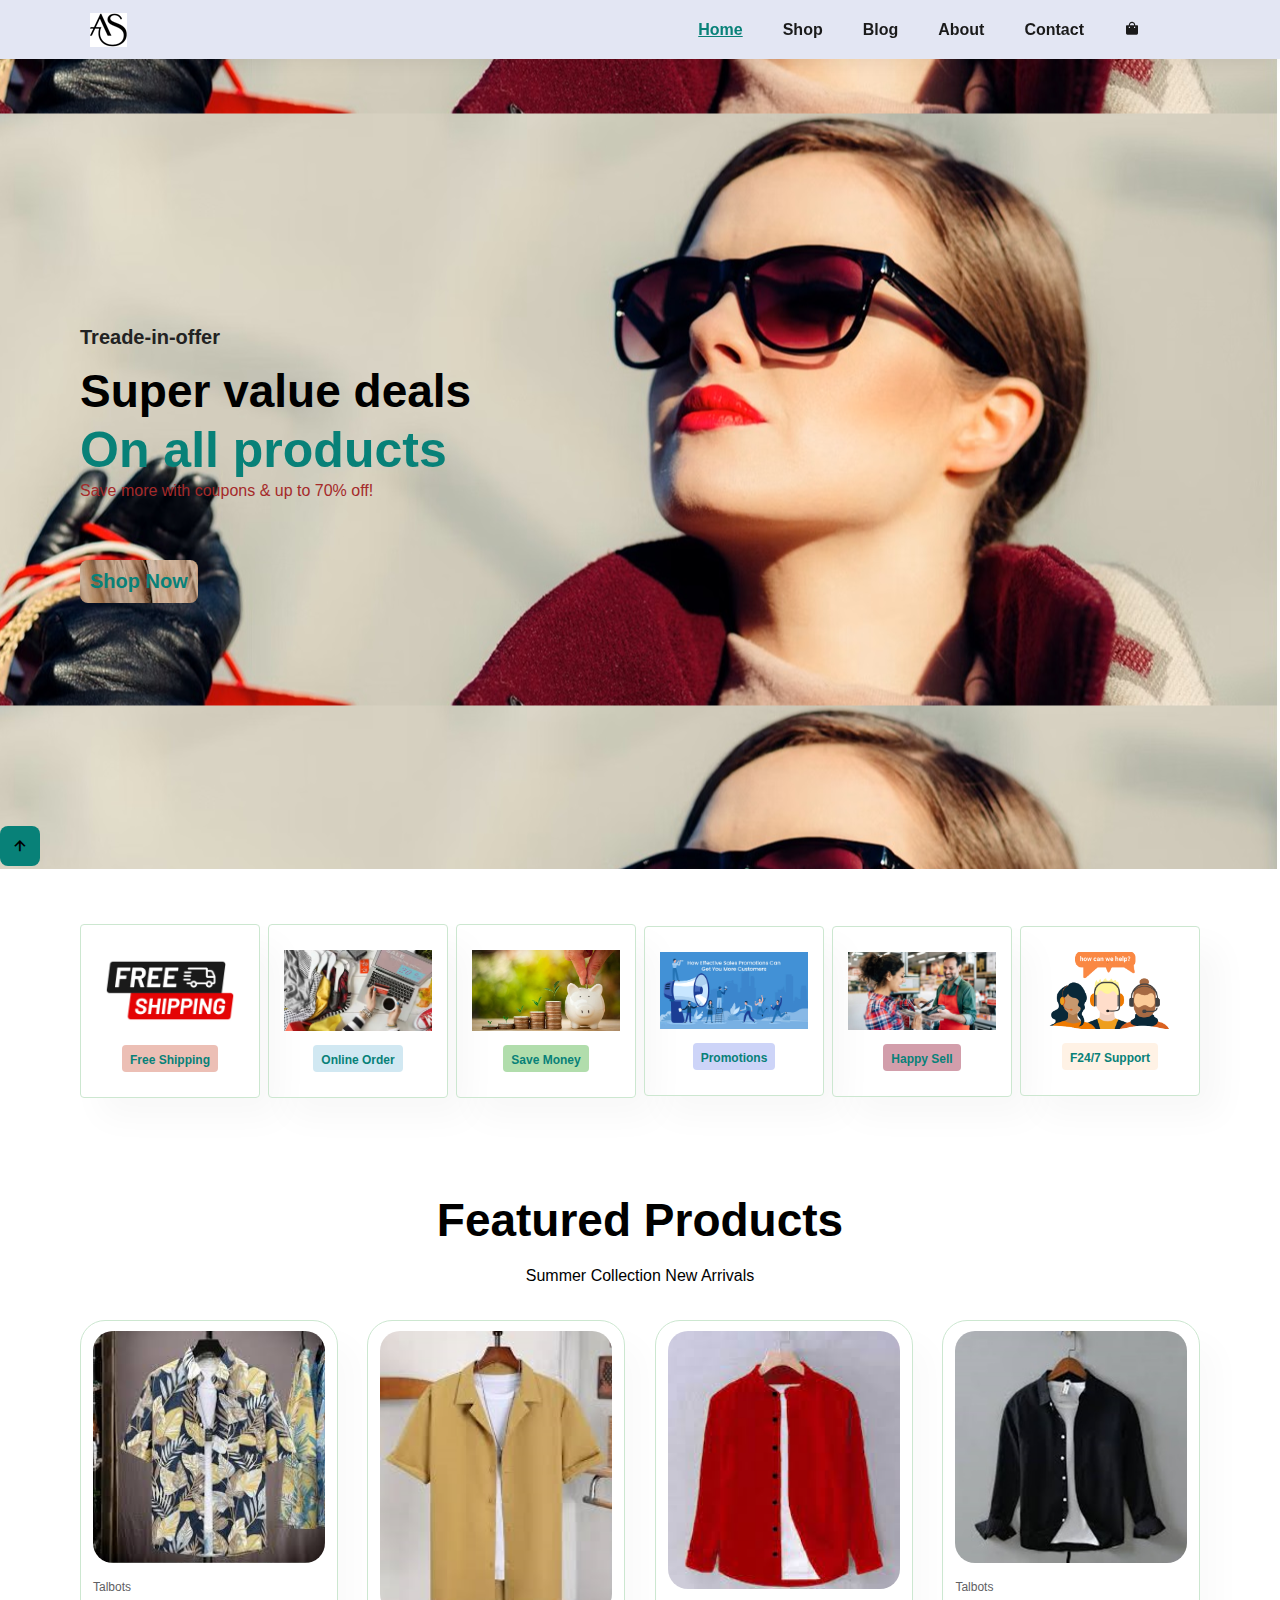
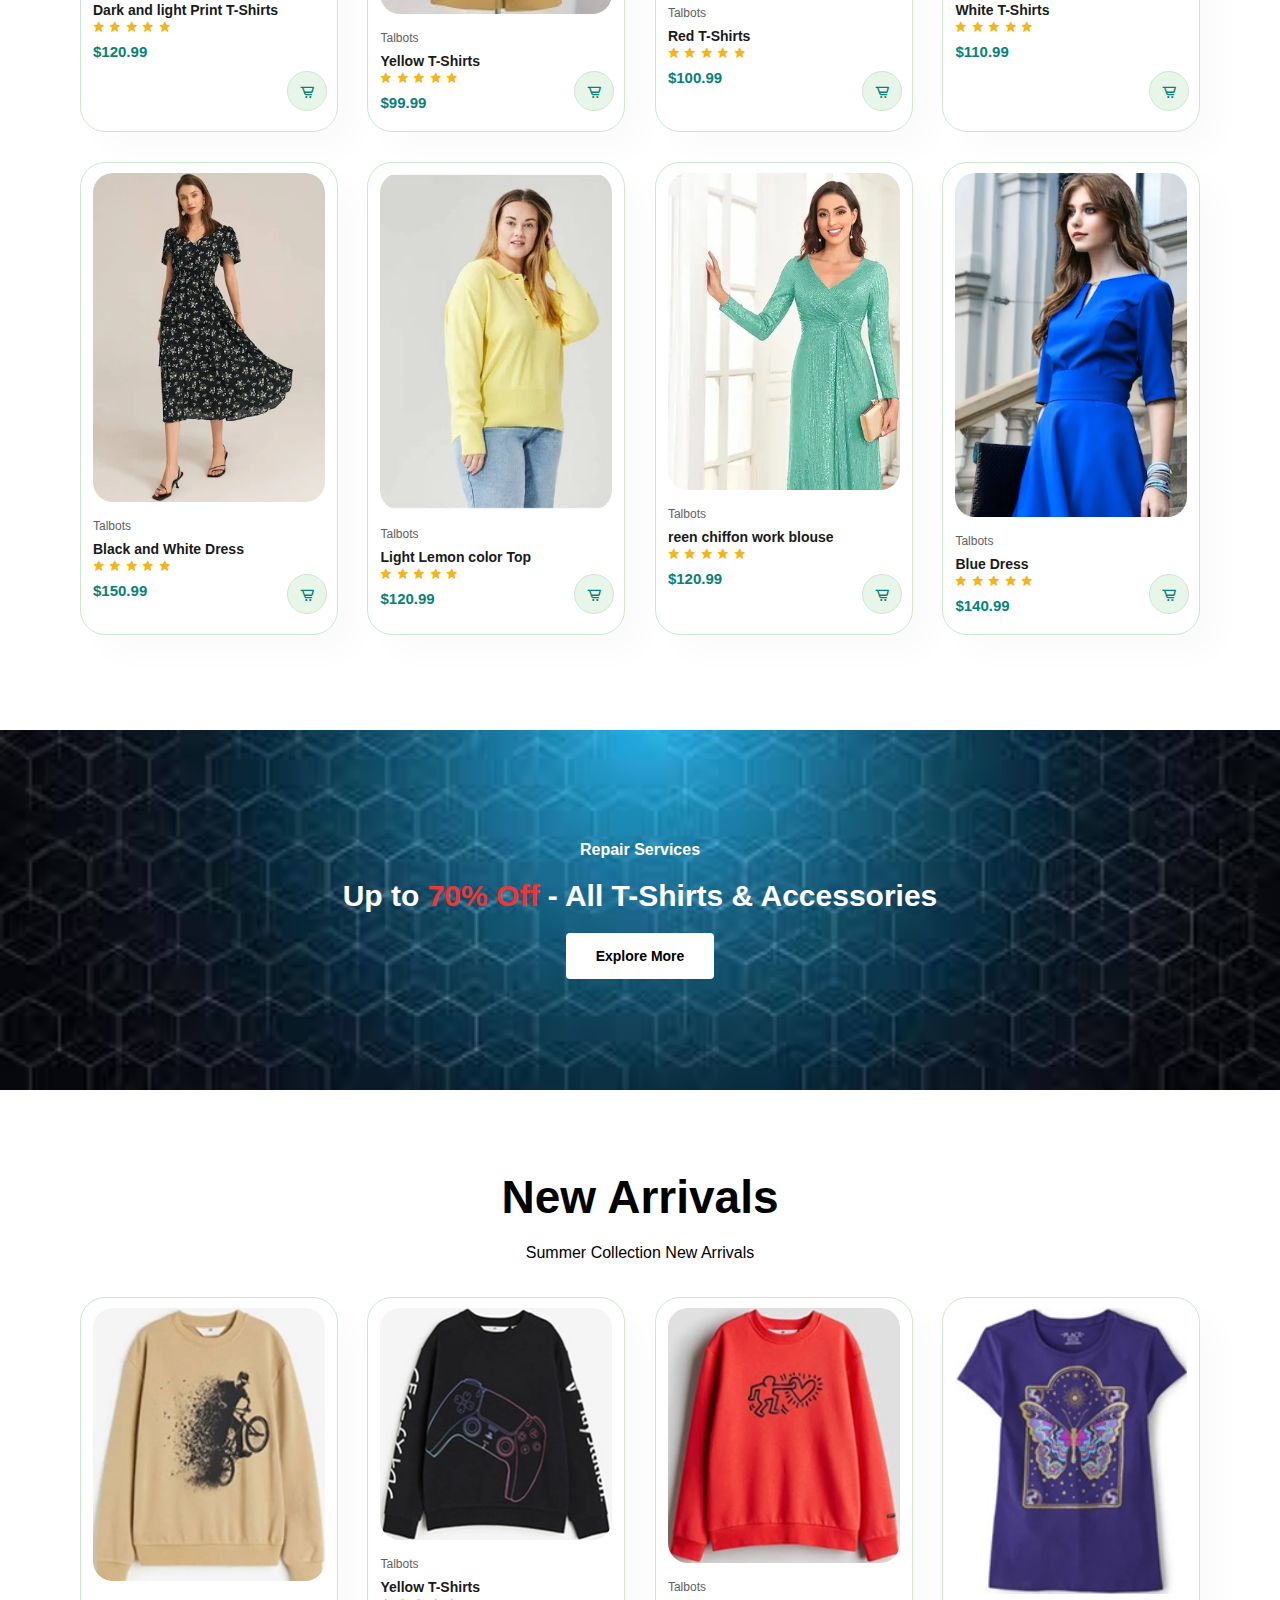
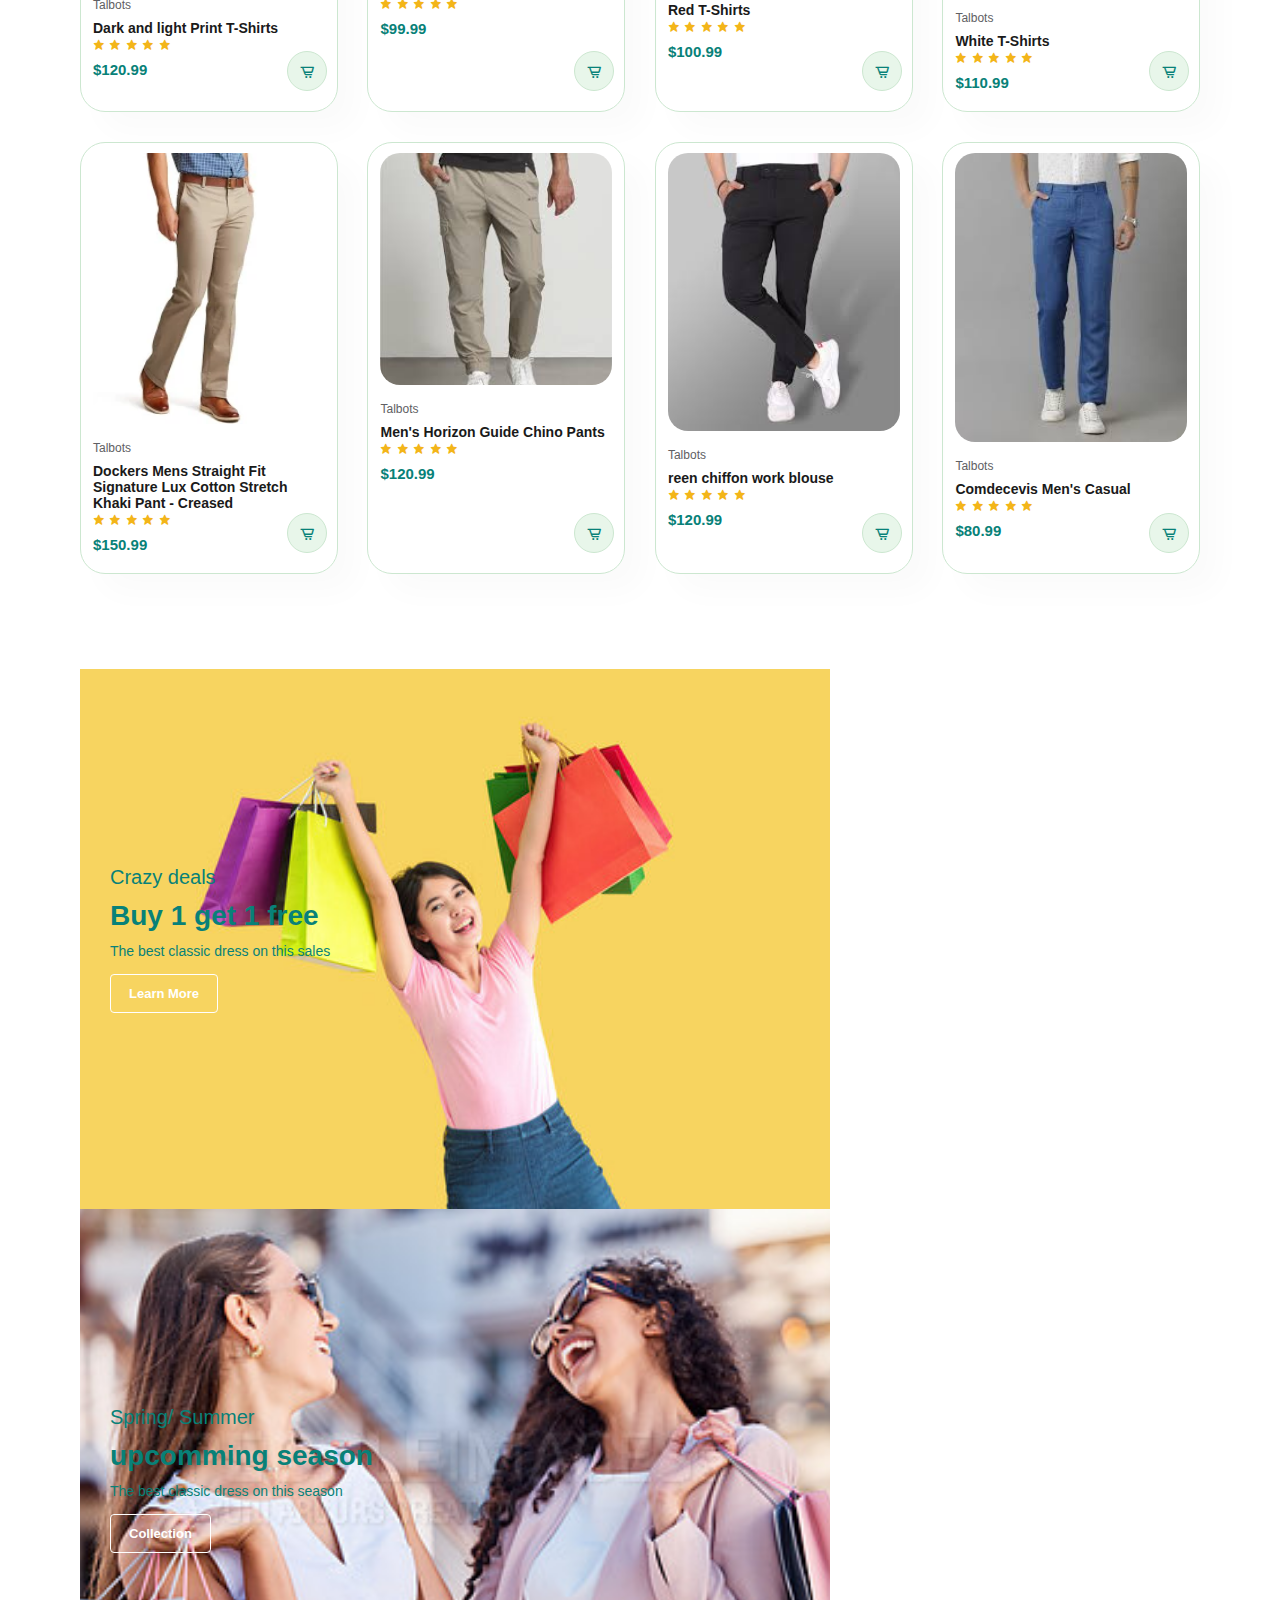
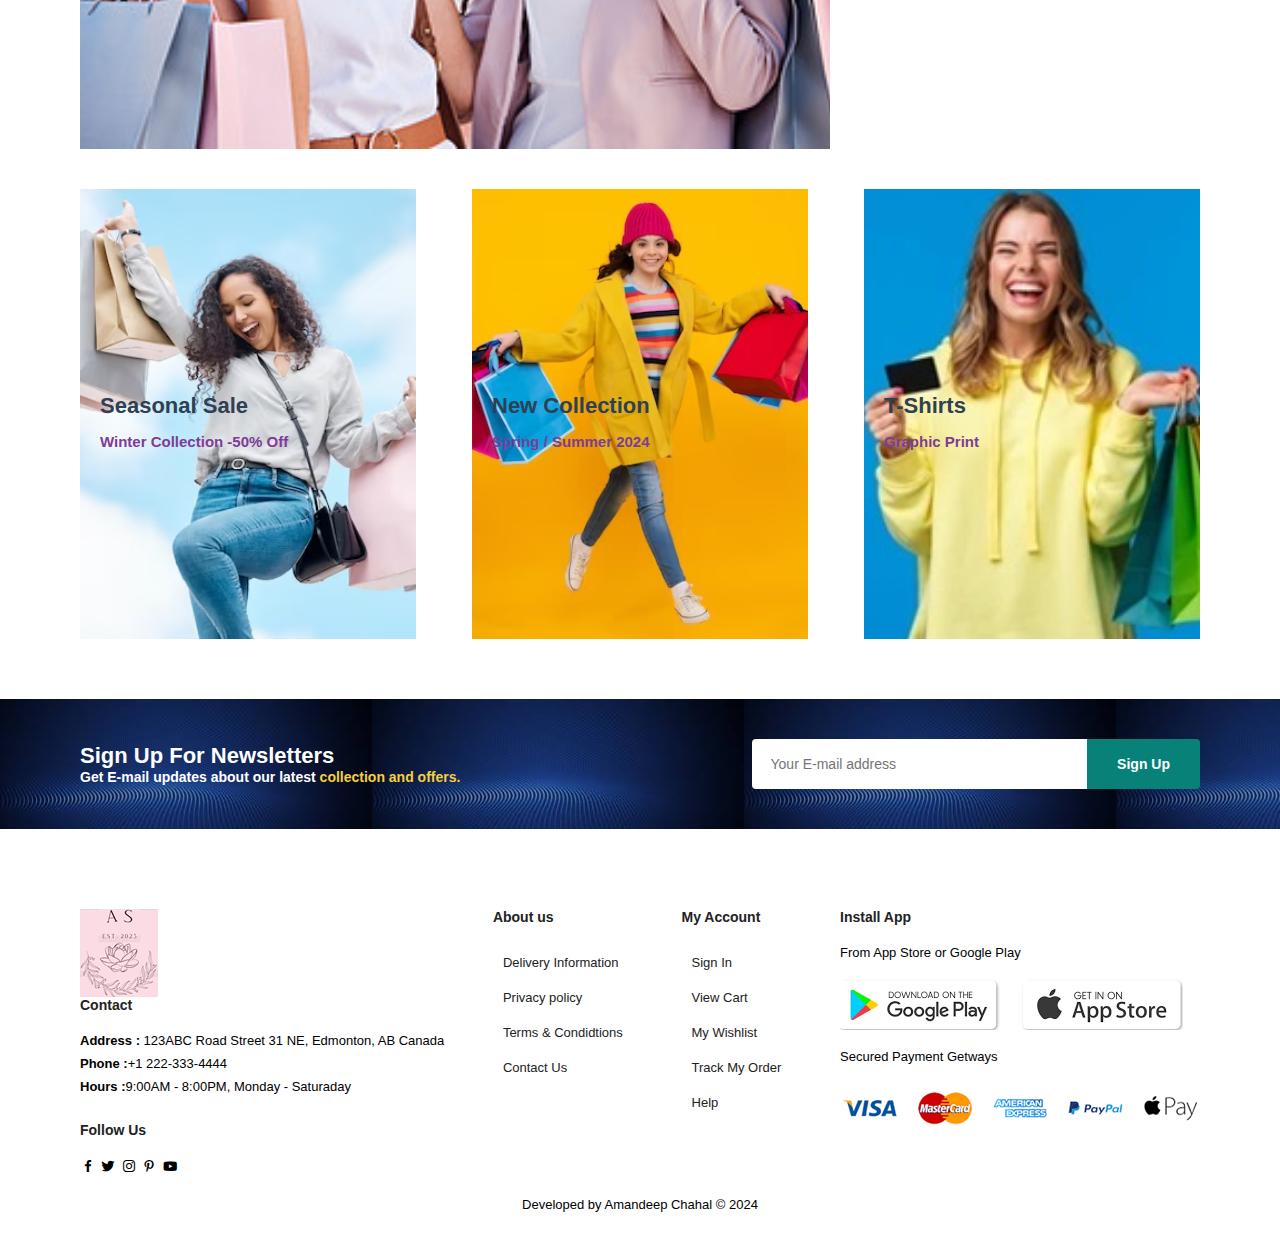
<file: index.html>
<!DOCTYPE html>
<html lang="en">
    <head>
        <meta charset="utf-8" />
        <meta http-equiv="X-UA-Compatible" content="IE-edge" />
        <meta name="viewport" content="width=device-width, initial-scale=1" />
        <title>Ecommerce</title>
        <link rel="stylesheet" href="stylesheet.css" />
        <link href="https://unpkg.com/boxicons@2.1.4/css/boxicons.min.css" rel="stylesheet" />
    </head>
    <body>
        <section id="header">
             <a href="#" <img src="C:\Users\chaha\OneDrive\Documents\Ecommerce\image\logo.png" class="logo" alt=""></a> 
            <img  src="as.png" alt=""class="logo1" />
            <div>
                <ul id="navbar">
                    <li><a class="active" href="index.html">Home</a></li>
                    <li><a href="shop.html">Shop</a></li>
                    <li><a href="blog.html">Blog</a></li>
                    <li><a href="about.html">About</a></li>
                    <li><a href="contact.html">Contact</a></li>
                    <li id="lg-bag">
                        <a href="cart.html"><i class="bx bxs-shopping-bag"></i></a>
                    </li>
                    <li>
                        <a href="#" id="close"> <i class="bx bx-x" id="close-icon"></i></a>
                    </li>
                </ul>
            </div>
            <div id="mobile">
                <a href="cart.html"><i class="bx bxs-shopping-bag"></i></a>
                <i id="bar" class="bx bx-menu"></i>
            </div>
        </section>

        <section class="about" id="hero">
            <div class="row">
                <div class="right">
                    <div class="content1">
                        <h4>Treade-in-offer</h4>
                        <h2>Super value deals</h2>
                        <h1>On all products</h1>
                        <p>Save more with coupons & up to 70% off!</p>
                    </div>
                </div>
            </div>

            <button>Shop Now</button>
        </section>

        <section id="feature" class="section-p1">
            <div class="fe-box">
                <img src="freeShipping.jpg" alt="" />
                <h6>Free Shipping</h6>
            </div>
            <div class="fe-box">
                <img src="onlineOrder.jpg" alt="" />
                <h6>Online Order</h6>
            </div>
            <div class="fe-box">
                <img src="saveMoney.jpg" alt="" />
                <h6>Save Money</h6>
            </div>
            <div class="fe-box">
                <img src="promotions.jpg" alt="" />
                <h6>Promotions</h6>
            </div>
            <div class="fe-box">
                <img src="happySel.jpg" alt="" />
                <h6>Happy Sell</h6>
            </div>
            <div class="fe-box">
                <img src="support.jpg" alt="" />
                <h6>F24/7 Support</h6>
            </div>
        </section>

        <section id="product1" class="section-p1">
            <h2>Featured Products</h2>
            <p>Summer Collection New Arrivals</p>
            <div class="pro-container">
                <div class="pro">
                    <img src="printShirt.jpg" alt="" />
                    <div class="des">
                        <span>Talbots</span>
                        <h5>Dark and light Print T-Shirts</h5>
                        <div class="star">
                            <i class="bx bxs-star"></i>
                            <i class="bx bxs-star"></i>
                            <i class="bx bxs-star"></i>
                            <i class="bx bxs-star"></i>
                            <i class="bx bxs-star"></i>
                        </div>
                        <h4>$120.99</h4>
                    </div>
                    <a href="#"><i class="bx bx-cart-alt cart"></i></a>
                </div>

                <div class="pro">
                    <img src="yellowShirt.jpg" alt="" />
                    <div class="des">
                        <span>Talbots</span>
                        <h5>Yellow T-Shirts</h5>
                        <div class="star">
                            <i class="bx bxs-star"></i>
                            <i class="bx bxs-star"></i>
                            <i class="bx bxs-star"></i>
                            <i class="bx bxs-star"></i>
                            <i class="bx bxs-star"></i>
                        </div>
                        <h4>$99.99</h4>
                    </div>
                    <a href="#"><i class="bx bx-cart-alt cart"></i></a>
                </div>
                <div class="pro">
                    <img src="RedShirt.jpg" alt="" />
                    <div class="des">
                        <span>Talbots</span>
                        <h5>Red T-Shirts</h5>
                        <div class="star">
                            <i class="bx bxs-star"></i>
                            <i class="bx bxs-star"></i>
                            <i class="bx bxs-star"></i>
                            <i class="bx bxs-star"></i>
                            <i class="bx bxs-star"></i>
                        </div>
                        <h4>$100.99</h4>
                    </div>
                    <a href="#"><i class="bx bx-cart-alt cart"></i></a>
                </div>
                <div class="pro">
                    <img src="blackAndWhiteShirt.jpg" alt="" />
                    <div class="des">
                        <span>Talbots</span>
                        <h5>White T-Shirts</h5>
                        <div class="star">
                            <i class="bx bxs-star"></i>
                            <i class="bx bxs-star"></i>
                            <i class="bx bxs-star"></i>
                            <i class="bx bxs-star"></i>
                            <i class="bx bxs-star"></i>
                        </div>
                        <h4>$110.99</h4>
                    </div>
                    <a href="#"><i class="bx bx-cart-alt cart"></i></a>
                </div>

                <div class="pro">
                    <img src="dressBlack.jpg" alt="" />
                    <div class="des">
                        <span>Talbots</span>
                        <h5>Black and White Dress</h5>
                        <div class="star">
                            <i class="bx bxs-star"></i>
                            <i class="bx bxs-star"></i>
                            <i class="bx bxs-star"></i>
                            <i class="bx bxs-star"></i>
                            <i class="bx bxs-star"></i>
                        </div>
                        <h4>$150.99</h4>
                    </div>
                    <a href="#"><i class="bx bx-cart-alt cart"></i></a>
                </div>
                <div class="pro">
                    <img src="light.jpg" alt="" />
                    <div class="des">
                        <span>Talbots</span>
                        <h5>Light Lemon color Top</h5>
                        <div class="star">
                            <i class="bx bxs-star"></i>
                            <i class="bx bxs-star"></i>
                            <i class="bx bxs-star"></i>
                            <i class="bx bxs-star"></i>
                            <i class="bx bxs-star"></i>
                        </div>
                        <h4>$120.99</h4>
                    </div>
                    <a href="#"><i class="bx bx-cart-alt cart"></i></a>
                </div>
                <div class="pro">
                    <img src="lines.jpg" alt="" />
                    <div class="des">
                        <span>Talbots</span>
                        <h5>reen chiffon work blouse</h5>
                        <div class="star">
                            <i class="bx bxs-star"></i>
                            <i class="bx bxs-star"></i>
                            <i class="bx bxs-star"></i>
                            <i class="bx bxs-star"></i>
                            <i class="bx bxs-star"></i>
                        </div>
                        <h4>$120.99</h4>
                    </div>
                    <a href="#"><i class="bx bx-cart-alt cart"></i></a>
                </div>
                <div class="pro">
                    <img src="blue.jpg" alt="" />
                    <div class="des">
                        <span>Talbots</span>
                        <h5>Blue Dress</h5>
                        <div class="star">
                            <i class="bx bxs-star"></i>
                            <i class="bx bxs-star"></i>
                            <i class="bx bxs-star"></i>
                            <i class="bx bxs-star"></i>
                            <i class="bx bxs-star"></i>
                        </div>
                        <h4>$140.99</h4>
                    </div>
                    <a href="#"><i class="bx bx-cart-alt cart"></i></a>
                </div>
            </div>
        </section>

        <section id="banner" class="section-m1">
            <h4>Repair Services</h4>

            <h2>Up to <span>70% Off </span> - All T-Shirts & Accessories</h2>
            <button class="normal">Explore More</button>
        </section>

        <section id="product1" class="section-p1">
            <h2>New Arrivals</h2>
            <p>Summer Collection New Arrivals</p>
            <div class="pro-container">
                <div class="pro">
                    <img src="cream.jpg" alt="" />
                    <div class="des">
                        <span>Talbots</span>
                        <h5>Dark and light Print T-Shirts</h5>
                        <div class="star">
                            <i class="bx bxs-star"></i>
                            <i class="bx bxs-star"></i>
                            <i class="bx bxs-star"></i>
                            <i class="bx bxs-star"></i>
                            <i class="bx bxs-star"></i>
                        </div>
                        <h4>$120.99</h4>
                    </div>
                    <a href="#"><i class="bx bx-cart-alt cart"></i></a>
                </div>

                <div class="pro">
                    <img src="blackForKids.jpg" alt="" />
                    <div class="des">
                        <span>Talbots</span>
                        <h5>Yellow T-Shirts</h5>
                        <div class="star">
                            <i class="bx bxs-star"></i>
                            <i class="bx bxs-star"></i>
                            <i class="bx bxs-star"></i>
                            <i class="bx bxs-star"></i>
                            <i class="bx bxs-star"></i>
                        </div>
                        <h4>$99.99</h4>
                    </div>
                    <a href="#"><i class="bx bx-cart-alt cart"></i></a>
                </div>
                <div class="pro">
                    <img src="redforkids.jpg" alt="" />
                    <div class="des">
                        <span>Talbots</span>
                        <h5>Red T-Shirts</h5>
                        <div class="star">
                            <i class="bx bxs-star"></i>
                            <i class="bx bxs-star"></i>
                            <i class="bx bxs-star"></i>
                            <i class="bx bxs-star"></i>
                            <i class="bx bxs-star"></i>
                        </div>
                        <h4>$100.99</h4>
                    </div>
                    <a href="#"><i class="bx bx-cart-alt cart"></i></a>
                </div>
                <div class="pro">
                    <img src="purpal.jpg" alt="" />
                    <div class="des">
                        <span>Talbots</span>
                        <h5>White T-Shirts</h5>
                        <div class="star">
                            <i class="bx bxs-star"></i>
                            <i class="bx bxs-star"></i>
                            <i class="bx bxs-star"></i>
                            <i class="bx bxs-star"></i>
                            <i class="bx bxs-star"></i>
                        </div>
                        <h4>$110.99</h4>
                    </div>
                    <a href="#"><i class="bx bx-cart-alt cart"></i></a>
                </div>

                <div class="pro">
                    <img src="shopping.webp" alt="" />
                    <div class="des">
                        <span>Talbots</span>
                        <h5>Dockers Mens Straight Fit Signature Lux Cotton Stretch Khaki Pant - Creased</h5>
                        <div class="star">
                            <i class="bx bxs-star"></i>
                            <i class="bx bxs-star"></i>
                            <i class="bx bxs-star"></i>
                            <i class="bx bxs-star"></i>
                            <i class="bx bxs-star"></i>
                        </div>
                        <h4>$150.99</h4>
                    </div>
                    <a href="#"><i class="bx bx-cart-alt cart"></i></a>
                </div>
                <div class="pro">
                    <img src="creamPant.jpg" alt="" />
                    <div class="des">
                        <span>Talbots</span>
                        <h5>Men's Horizon Guide Chino Pants</h5>
                        <div class="star">
                            <i class="bx bxs-star"></i>
                            <i class="bx bxs-star"></i>
                            <i class="bx bxs-star"></i>
                            <i class="bx bxs-star"></i>
                            <i class="bx bxs-star"></i>
                        </div>
                        <h4>$120.99</h4>
                    </div>
                    <a href="#"><i class="bx bx-cart-alt cart"></i></a>
                </div>
                <div class="pro">
                    <img src="blackpants.jpg" alt="" />
                    <div class="des">
                        <span>Talbots</span>
                        <h5>reen chiffon work blouse</h5>
                        <div class="star">
                            <i class="bx bxs-star"></i>
                            <i class="bx bxs-star"></i>
                            <i class="bx bxs-star"></i>
                            <i class="bx bxs-star"></i>
                            <i class="bx bxs-star"></i>
                        </div>
                        <h4>$120.99</h4>
                    </div>
                    <a href="#"><i class="bx bx-cart-alt cart"></i></a>
                </div>
                <div class="pro">
                    <img src="bluePants.jpg" alt="" />
                    <div class="des">
                        <span>Talbots</span>
                        <h5>Comdecevis Men's Casual</h5>
                        <div class="star">
                            <i class="bx bxs-star"></i>
                            <i class="bx bxs-star"></i>
                            <i class="bx bxs-star"></i>
                            <i class="bx bxs-star"></i>
                            <i class="bx bxs-star"></i>
                        </div>
                        <h4>$80.99</h4>
                    </div>
                    <a href="#"><i class="bx bx-cart-alt cart"></i></a>
                </div>
            </div>
        </section>

        <section id="sm-banner" class="section-p1">
            <div class="banner-box">
                <h4>Crazy deals</h4>
                <h2>Buy 1 get 1 free</h2>
                <span>The best classic dress on this sales</span>
                <button class="white">Learn More</button>
            </div>

            <div class="banner-box banner-box2">
                <h4>Spring/ Summer</h4>
                <h2>upcomming season</h2>
                <span>The best classic dress on this season</span>
                <button class="white">Collection</button>
            </div>
        </section>

        <section id="banner3">
            <div class="banner-box">
                <h2>Seasonal Sale</h2>
                <h3>Winter Collection -50% Off</h3>
            </div>
            <div class="banner-box banner-box2">
                <h2>New Collection</h2>
                <h3>Spring / Summer 2024</h3>
            </div>
            <div class="banner-box banner-box3">
                <h2>T-Shirts</h2>
                <h3>Graphic Print</h3>
            </div>
        </section>

        <section id="newsletter" class="section-p1 section-m1">
            <div class="newstext">
                <h4>Sign Up For Newsletters</h4>
                <p>Get E-mail updates about our latest <span>collection and offers.</span></p>
            </div>
            <div class="form">
                <input type="text" placeholder="Your E-mail address" />
                <button class="normal">Sign Up</button>
            </div>
        </section>

        <footer class="section-p1">
            <div class="col">
                <img class="logo" src="logo.png" alt="" />
                <h4>Contact</h4>
                <p><strong>Address :</strong> 123ABC Road Street 31 NE, Edmonton, AB Canada</p>
                <p><strong>Phone :</strong>+1 222-333-4444</p>
                <p><strong>Hours :</strong>9:00AM - 8:00PM, Monday - Saturaday</p>

                <div class="follow"></div>
                <h4>Follow Us</h4>
                <div class="icon">
                    <i class="bx bxl-facebook"></i>
                    <i class="bx bxl-twitter"></i>
                    <i class="bx bxl-instagram"></i>
                    <i class="bx bxl-pinterest-alt"></i>
                    <i class="bx bxl-youtube"></i>
                </div>
            </div>
            <div class="col">
                <h4>About us</h4>
                <a href="#">Delivery Information</a>
                <a href="#">Privacy policy</a>
                <a href="#">Terms & Condidtions</a>
                <a href="#">Contact Us</a>
            </div>
            <div class="col">
                <h4>My Account</h4>
                <a href="#">Sign In</a>
                <a href="#">View Cart</a>
                <a href="#">My Wishlist</a>
                <a href="#">Track My Order</a>
                <a href="#">Help</a>
            </div>
            <div class="col install">
                <h4>Install App</h4>
                <p>From App Store or Google Play</p>
                <div class="row1">
                    <img src="play.png" alt="" />
                </div>
                <p>Secured Payment Getways</p>
                <img src="pay.png" alt="" />
            </div>
             <div class="copyright">
        <p>Developed by Amandeep Chahal &copy; 2024</p>
    </div>
        </footer>
 <a href="#" class="top"><i class='bx bx-up-arrow-alt'></i></a>
 <script src="script.js"></script>
     
 
    </body>
</html>
</file>
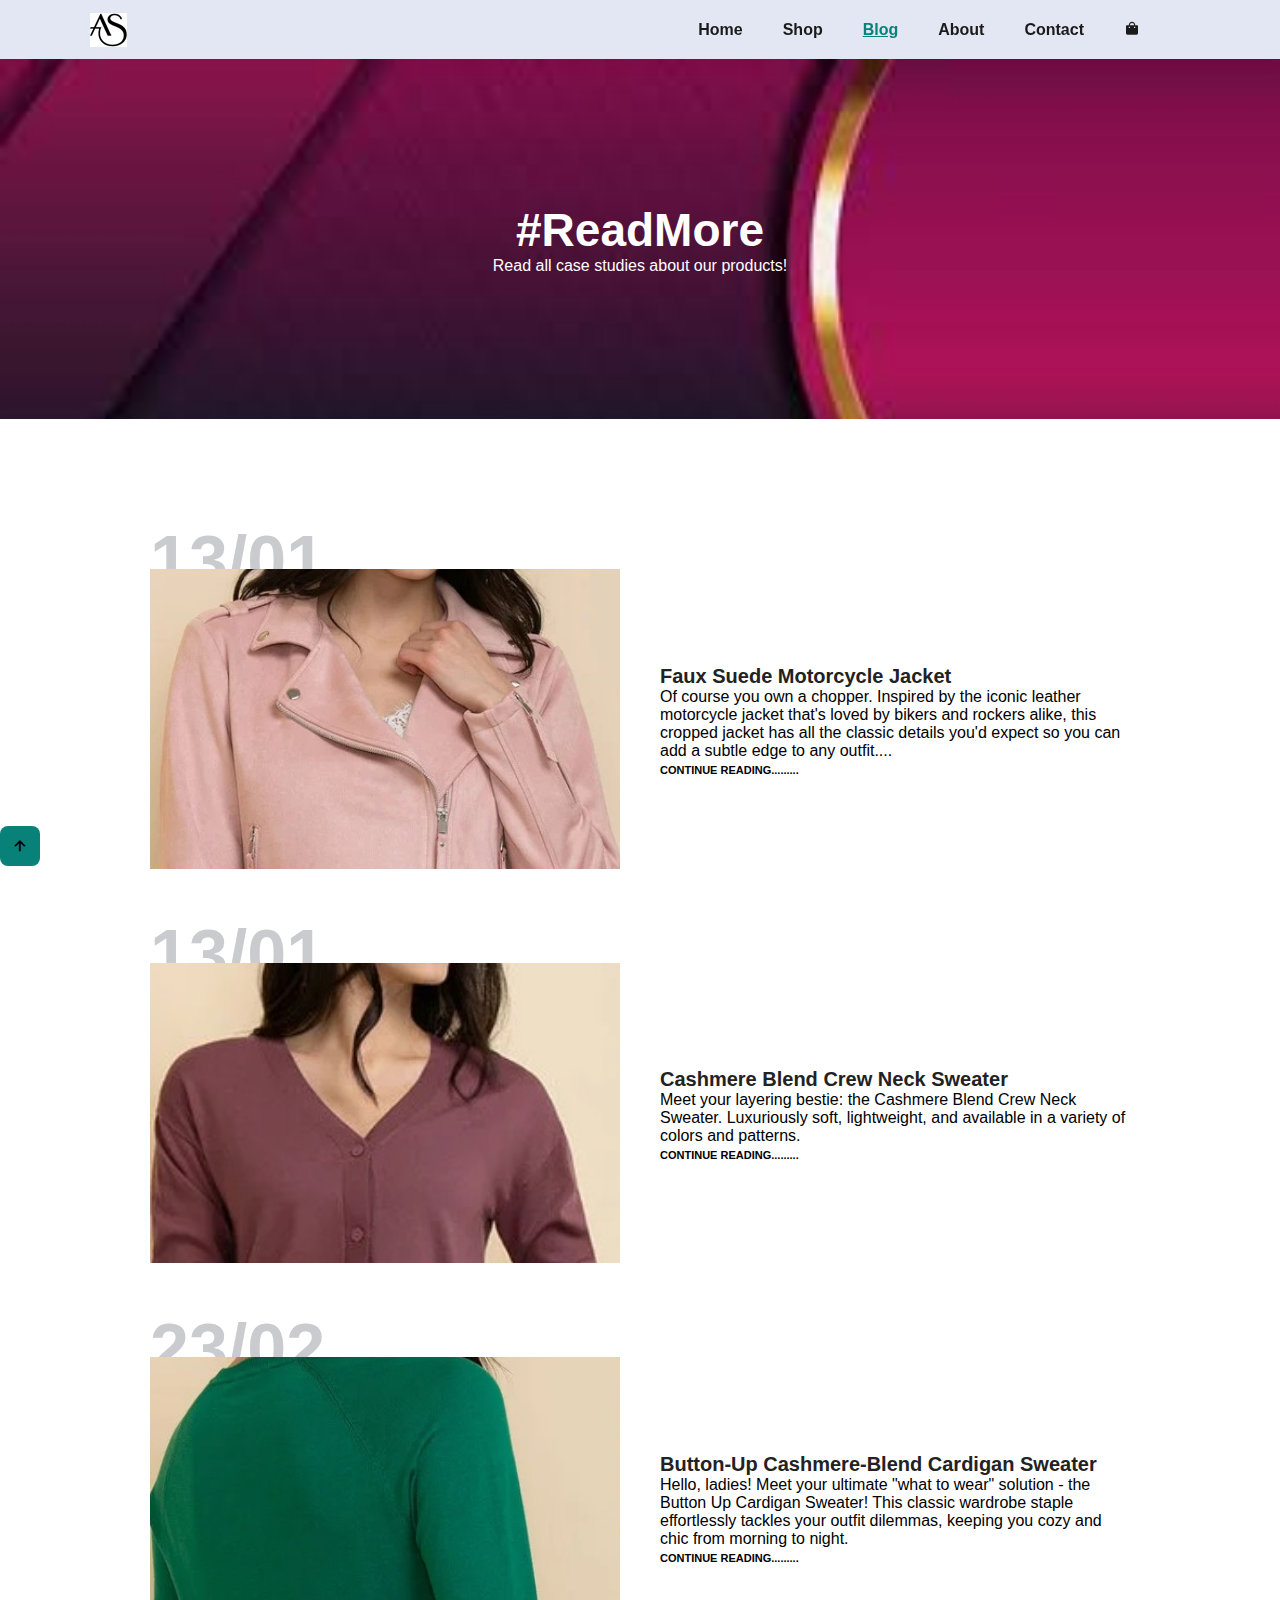
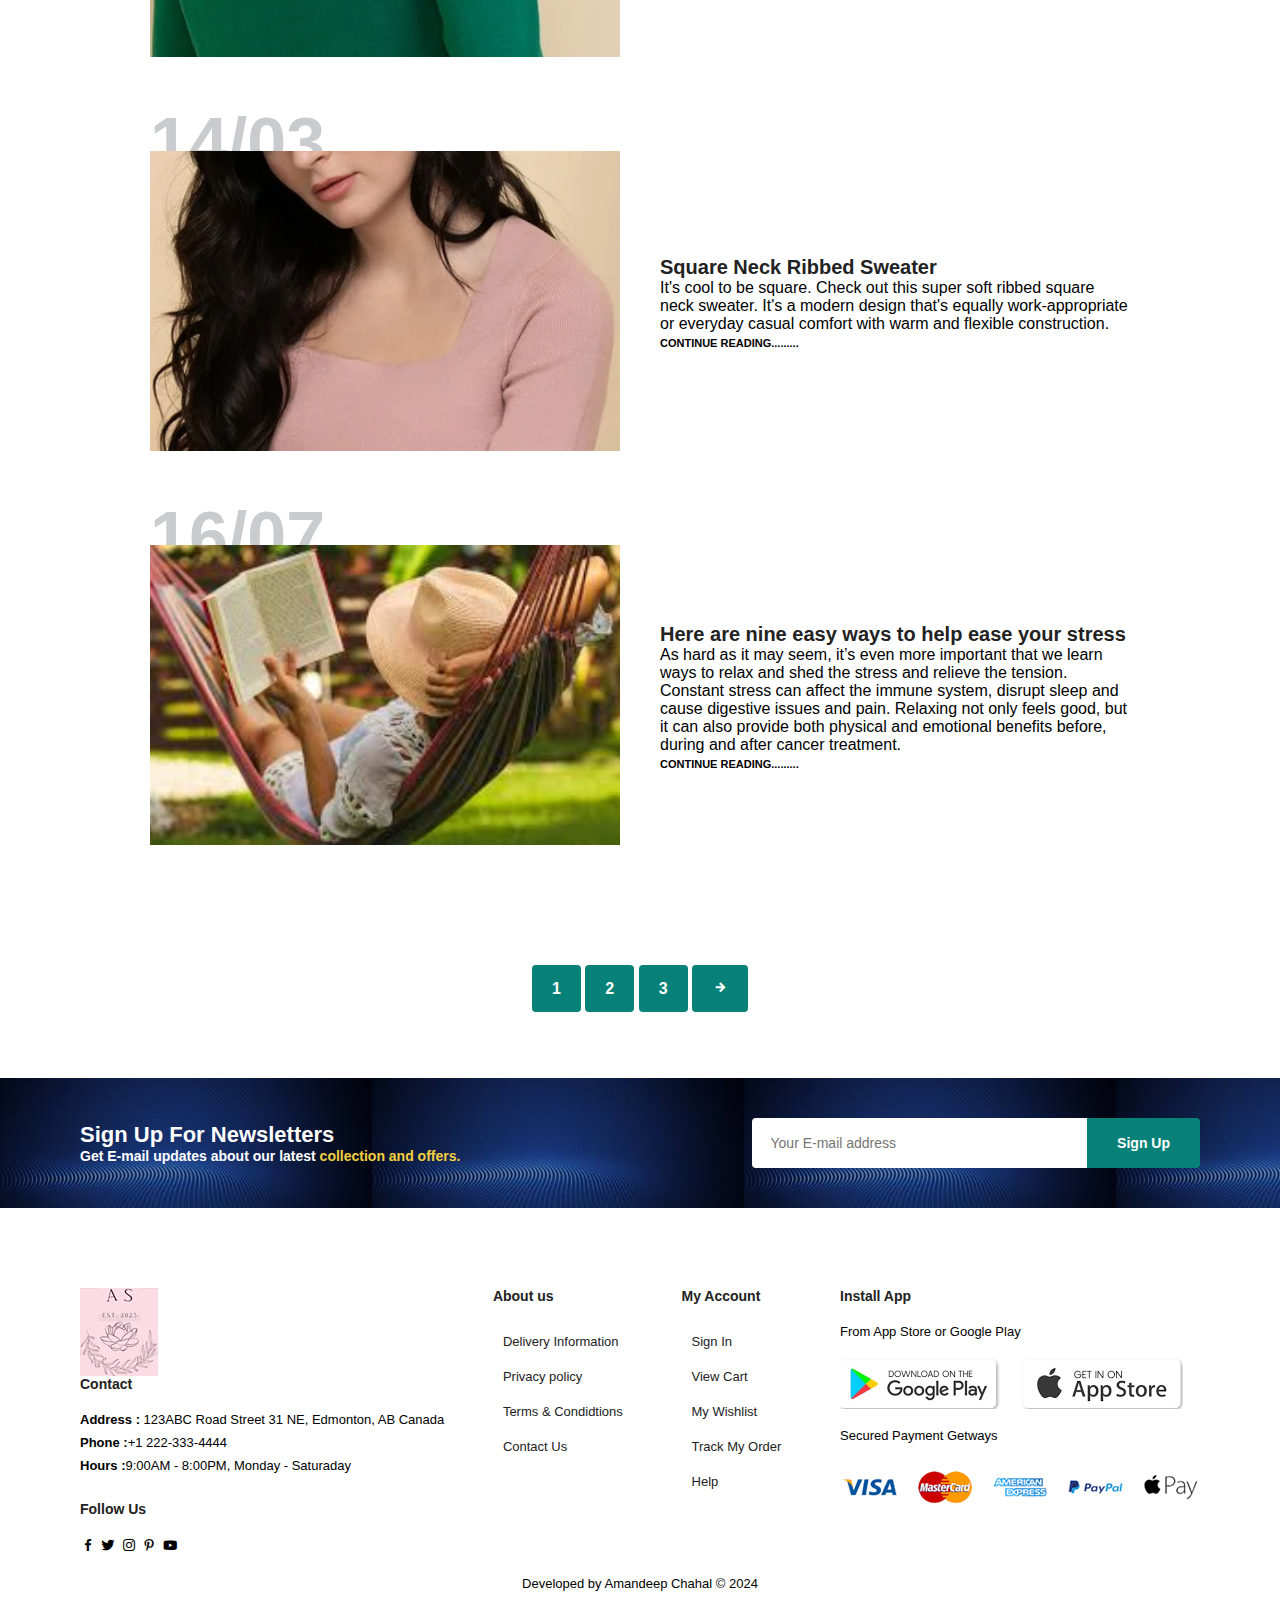
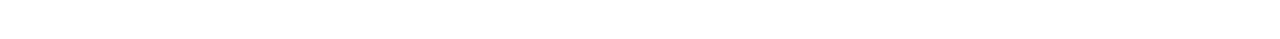
<file: blog.html>
<!DOCTYPE html>
<html lang="en">
    <head>
        <meta charset="utf-8" />
        <meta http-equiv="X-UA-Compatible" content="IE-edge" />
        <meta name="viewport" content="width=device-width, initial-scale=1" />
        <title>Ecommerce</title>
        <link rel="stylesheet" href="stylesheet.css" />
        <link href="https://unpkg.com/boxicons@2.1.4/css/boxicons.min.css" rel="stylesheet" />
    </head>
    <body>
        <section id="header">
            <a href="#" <img src="C:\Users\chaha\OneDrive\Documents\Ecommerce\image\logo.png" class="logo" alt=""></a>
            <img class="logo1" src="as.png" alt="" />
            <div>
                <ul id="navbar">
                    <li><a  href="index.html">Home</a></li>
                    <li><a  href="shop.html">Shop</a></li>
                    <li><a class="active" href="blog.html">Blog</a></li>
                    <li><a href="about.html">About</a></li>
                    <li><a href="contact.html">Contact</a></li>
                    <li id="lg-bag">
                        <a href="cart.html"><i class="bx bxs-shopping-bag"></i></a>
                    </li>
                    <li>
                        <a href="#" id="close"> <i class="bx bx-x" id="close-icon"></i></a>
                    </li>
                </ul>
            </div>
            <div id="mobile">
                <a href="cart.html"><i class="bx bxs-shopping-bag"></i></a>
                <i id="bar" class="bx bx-menu"></i>
            </div>
        </section>

        <section id="page-header" class="blog-header1">        
                                    
            <h2>#ReadMore</h2>                    
            <p>Read all case studies about our products!</p>
        </section>      
            <section id="blog">
                <div class="blog-box">
                    <div class="blog-img">
                        <img src="blog1.jpg" alt="">
                    </div>
                    <div class="blog-details">
                        <h4>Faux Suede Motorcycle Jacket</h4>
                        
                        <p> Of course you own a chopper. Inspired by the iconic leather motorcycle jacket that's loved by bikers and rockers alike, this cropped jacket has all the classic details you'd expect so you can add a subtle edge to any outfit.... </p>
                        <a href="#"> CONTINUE READING......... </a>
                    </div>

                    <h1>13/01</h1>
                </div>

                   <div class="blog-box">
                    <div class="blog-img">
                        <img src="blog3.jpg" alt="">
                    </div>
                    <div class="blog-details">
                        <h4>Cashmere Blend Crew Neck Sweater</h4>
                        
                        <p> Meet your layering bestie: the Cashmere Blend Crew Neck Sweater. Luxuriously soft, lightweight, and available in a variety of colors and patterns. </p>
                        <a href="#"> CONTINUE READING......... </a>
                    </div>

                    <h1>13/01</h1>
                </div>
                   <div class="blog-box">
                    <div class="blog-img">
                        <img src="blog4.jpg" alt="">
                    </div>
                    <div class="blog-details">
                        <h4>Button-Up Cashmere-Blend Cardigan Sweater</h4>
                        
                        <p> Hello, ladies! Meet your ultimate "what to wear" solution - the Button Up Cardigan Sweater! This classic wardrobe staple effortlessly tackles your outfit dilemmas, keeping you cozy and chic from morning to night. </p>
                        <a href="#"> CONTINUE READING......... </a>
                    </div>

                    <h1>23/02</h1>
                </div>
                   <div class="blog-box">
                    <div class="blog-img">
                        <img src="blog5.jpg" alt="">
                    </div>
                    <div class="blog-details">
                        <h4>Square Neck Ribbed Sweater</h4>
                        
                        <p> It's cool to be square. Check out this super soft ribbed square neck sweater. It's a modern design that's equally work-appropriate or everyday casual comfort with warm and flexible construction. </p>
                        <a href="#"> CONTINUE READING......... </a>
                    </div>

                    <h1>14/03</h1>
                </div>
                   <div class="blog-box">
                    <div class="blog-img">
                        <img src="blog6.jpg" alt="">
                    </div>
                    <div class="blog-details">
                        <h4>Here are nine easy ways to help ease your stress</h4>
                        
                        <p> As hard as it may seem, it’s even more important that we learn ways to relax and shed the stress and relieve the tension. Constant stress can affect the immune system, disrupt sleep and cause digestive issues and pain. Relaxing not only feels good, but it can also provide both physical and emotional benefits before, during and after cancer treatment.  </p>
                        <a href="#"> CONTINUE READING......... </a>
                    </div>

                    <h1>16/07</h1>
                </div>
            </section>
             
        <section id="pagination" class="section-p1">
            <a href="#">1</a>
            <a href="#">2</a>
            <a href="#">3</a>
            <a href="#"><i class='bx bx-right-arrow-alt'></i></a>
        </section>

        <section id="newsletter" class="section-p1 section-m1">
            <div class="newstext">
                <h4>Sign Up For Newsletters</h4>
                <p>Get E-mail updates about our latest <span>collection and offers.</span></p>
            </div>
            <div class="form">
                <input type="text" placeholder="Your E-mail address" />
                <button class="normal">Sign Up</button>
            </div>
        </section>

        <footer class="section-p1">
            <div class="col">
                <img class="logo" src="logo.png" alt="" />
                <h4>Contact</h4>
                <p><strong>Address :</strong> 123ABC Road Street 31 NE, Edmonton, AB Canada</p>
                <p><strong>Phone :</strong>+1 222-333-4444</p>
                <p><strong>Hours :</strong>9:00AM - 8:00PM, Monday - Saturaday</p>

                <div class="follow"></div>
                <h4>Follow Us</h4>
                <div class="icon">
                    <i class="bx bxl-facebook"></i>
                    <i class="bx bxl-twitter"></i>
                    <i class="bx bxl-instagram"></i>
                    <i class="bx bxl-pinterest-alt"></i>
                    <i class="bx bxl-youtube"></i>
                </div>
            </div>
            <div class="col">
                <h4>About us</h4>
                <a href="#">Delivery Information</a>
                <a href="#">Privacy policy</a>
                <a href="#">Terms & Condidtions</a>
                <a href="#">Contact Us</a>
            </div>
            <div class="col">
                <h4>My Account</h4>
                <a href="#">Sign In</a>
                <a href="#">View Cart</a>
                <a href="#">My Wishlist</a>
                <a href="#">Track My Order</a>
                <a href="#">Help</a>
            </div>
            <div class="col install">
                <h4>Install App</h4>
                <p>From App Store or Google Play</p>
                <div class="row1">
                    <img src="play.png" alt="" />
                </div>
                <p>Secured Payment Getways</p>
                <img src="pay.png" alt="" />
            </div>
             <div class="copyright">
        <p>Developed by Amandeep Chahal &copy; 2024</p>
    </div>
        </footer>
        <a href="#" class="top"><i class='bx bx-up-arrow-alt'></i></a>
        
        <script src="script.js"></script>
    </body>
</html>
</file>
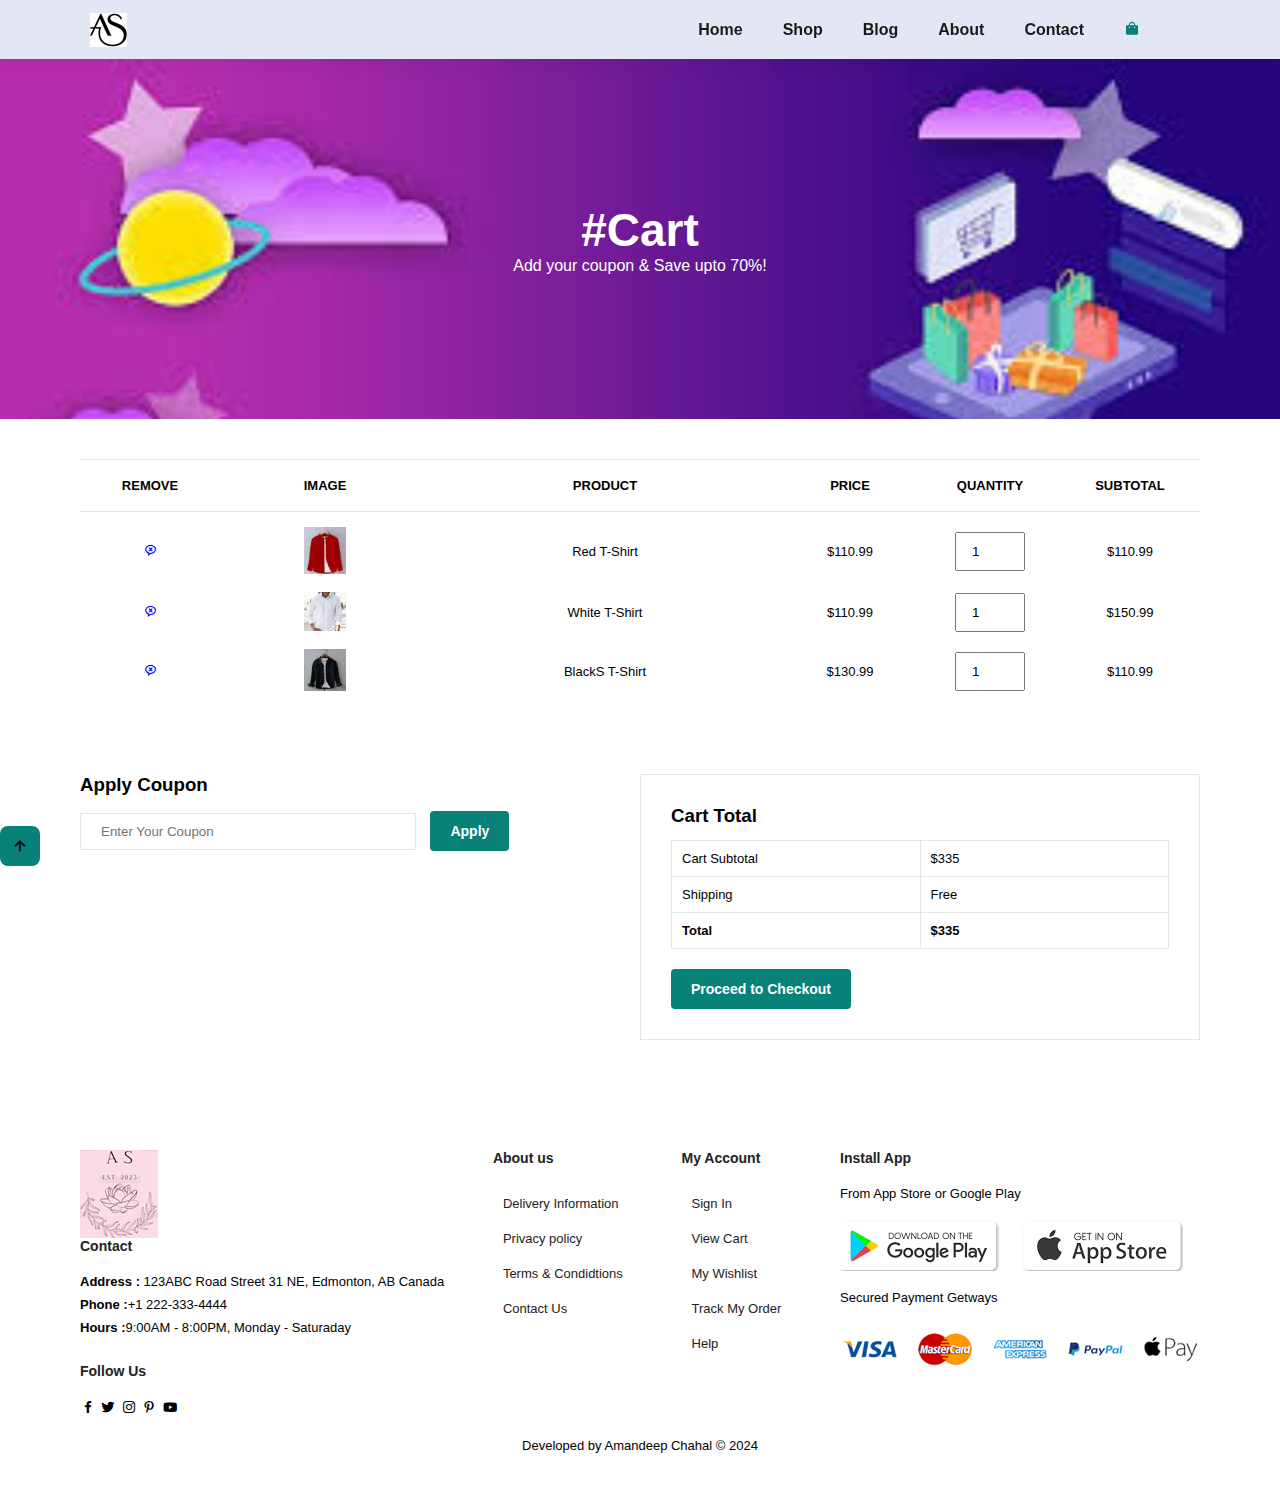
<file: cart.html>
<!DOCTYPE html>
<html lang="en">
    <head>
        <meta charset="utf-8" />
        <meta http-equiv="X-UA-Compatible" content="IE-edge" />
        <meta name="viewport" content="width=device-width, initial-scale=1" />
        <title>Ecommerce</title>
        <link rel="stylesheet" href="stylesheet.css" />
        <link href="https://unpkg.com/boxicons@2.1.4/css/boxicons.min.css" rel="stylesheet" />
    </head>
    <body>
        <section id="header">
            <a href="#" <img src="C:\Users\chaha\OneDrive\Documents\Ecommerce\image\logo.png" class="logo" alt=""></a>
            <img class="logo1" src="as.png" alt="" />
            <div>
                <ul id="navbar">
                    <li><a  href="index.html">Home</a></li>
                    <li><a  href="shop.html">Shop</a></li>
                    <li><a  href="blog.html">Blog</a></li>
                    <li><a href="about.html">About</a></li>
                    <li><a  href="contact.html">Contact</a></li>
                    <li id="lg-bag"><a class="active" href="cart.html"><i class="bx bxs-shopping-bag"></i></a></li>
                    <li>
                        <a href="#" id="close"> <i class="bx bx-x" id="close-icon"></i></a>
                    </li>
                </ul>
            </div>
            <div id="mobile">
                <a href="cart.html"><i class="bx bxs-shopping-bag"></i></a>
                <i id="bar" class="bx bx-menu"></i>
            </div>
        </section>

        <section id="page-header" class="contect2-header0">        
                                    
            <h2>#Cart</h2>                    
            <p>Add your coupon & Save upto 70%!</p>
        </section>
        <section id="cart" class="section-p1">
            <table width="100%">
                <thead>
                    <tr>
                        <td>Remove</td>
                        <td>Image</td>
                        <td>Product</td>
                        <td>Price</td>
                        <td>Quantity</td>
                        <td>Subtotal</td>
                    </tr>
                </thead>
                <tbody>
                    <tr>
                        <td><a href="#"><i class='bx bx-message-rounded-x'></i></a></td>
                        <td><img src="RedShirt.jpg"></td>
                        <td>Red T-Shirt</td>
                        <td>$110.99</td>
                        <td><input type="number" value="1"></td>
                        <td>$110.99</td>
                    </tr>
                    <tr>
                        <td><a href="#"><i class='bx bx-message-rounded-x'></i></a></td>
                        <td><img src="whiteShirt.jpg"></td>
                        <td>White T-Shirt</td>
                        <td>$110.99</td>
                        <td><input type="number" value="1"></td>
                        <td>$150.99</td>
                    </tr>
                    <tr>
                        <td><a href="#"><i class='bx bx-message-rounded-x'></i></a></td>
                        <td><img src="blackAndWhiteShirt.jpg"></td>
                        <td>BlackS T-Shirt</td>
                        <td>$130.99</td>
                        <td><input type="number" value="1"></td>
                        <td>$110.99</td>
                    </tr>
                </tbody>
            </table>
        </section>
        <section id="cart-add" class="section-p1">
            <div id="coupon">
                <h3>Apply Coupon</h3>
                <div>
                    <input type="text" placeholder="Enter Your Coupon">
                    <button class="normal">Apply</button>
                </div>
                
            </div>
            <div id="subtotal">
                <h3>Cart Total</h3>
                <table>
                    <tr>
                        <td>Cart Subtotal</td>
                        <td>$335</td>
                    </tr>
                    <tr>
                        <td>Shipping</td>
                        <td>Free</td>
                    </tr>
                    <tr>
                         <td> <strong>Total</strong></td>
                          <td> <strong>$335</strong></td>
                    </tr>
                </table>
                <button class="normal">Proceed to Checkout</button>
            </div>
        </section>

        <footer class="section-p1">
            <div class="col">
                <img class="logo" src="logo.png" alt="" />
                <h4>Contact</h4>
                <p><strong>Address :</strong> 123ABC Road Street 31 NE, Edmonton, AB Canada</p>
                <p><strong>Phone :</strong>+1 222-333-4444</p>
                <p><strong>Hours :</strong>9:00AM - 8:00PM, Monday - Saturaday</p>

                <div class="follow"></div>
                <h4>Follow Us</h4>
                <div class="icon">
                    <i class="bx bxl-facebook"></i>
                    <i class="bx bxl-twitter"></i>
                    <i class="bx bxl-instagram"></i>
                    <i class="bx bxl-pinterest-alt"></i>
                    <i class="bx bxl-youtube"></i>
                </div>
            </div>
            <div class="col">
                <h4>About us</h4>
                <a href="#">Delivery Information</a>
                <a href="#">Privacy policy</a>
                <a href="#">Terms & Condidtions</a>
                <a href="#">Contact Us</a>
            </div>
            <div class="col">
                <h4>My Account</h4>
                <a href="#">Sign In</a>
                <a href="#">View Cart</a>
                <a href="#">My Wishlist</a>
                <a href="#">Track My Order</a>
                <a href="#">Help</a>
            </div>
            <div class="col install">
                <h4>Install App</h4>
                <p>From App Store or Google Play</p>
                <div class="row1">
                    <img src="play.png" alt="" />
                </div>
                <p>Secured Payment Getways</p>
                <img src="pay.png" alt="" />
            </div>
             <div class="copyright">
        <p>Developed by Amandeep Chahal &copy; 2024</p>
    </div>
        </footer>
        <a href="#" class="top"><i class='bx bx-up-arrow-alt'></i></a>
        
        <script src="script.js"></script>
    </body>
</html>
</file>
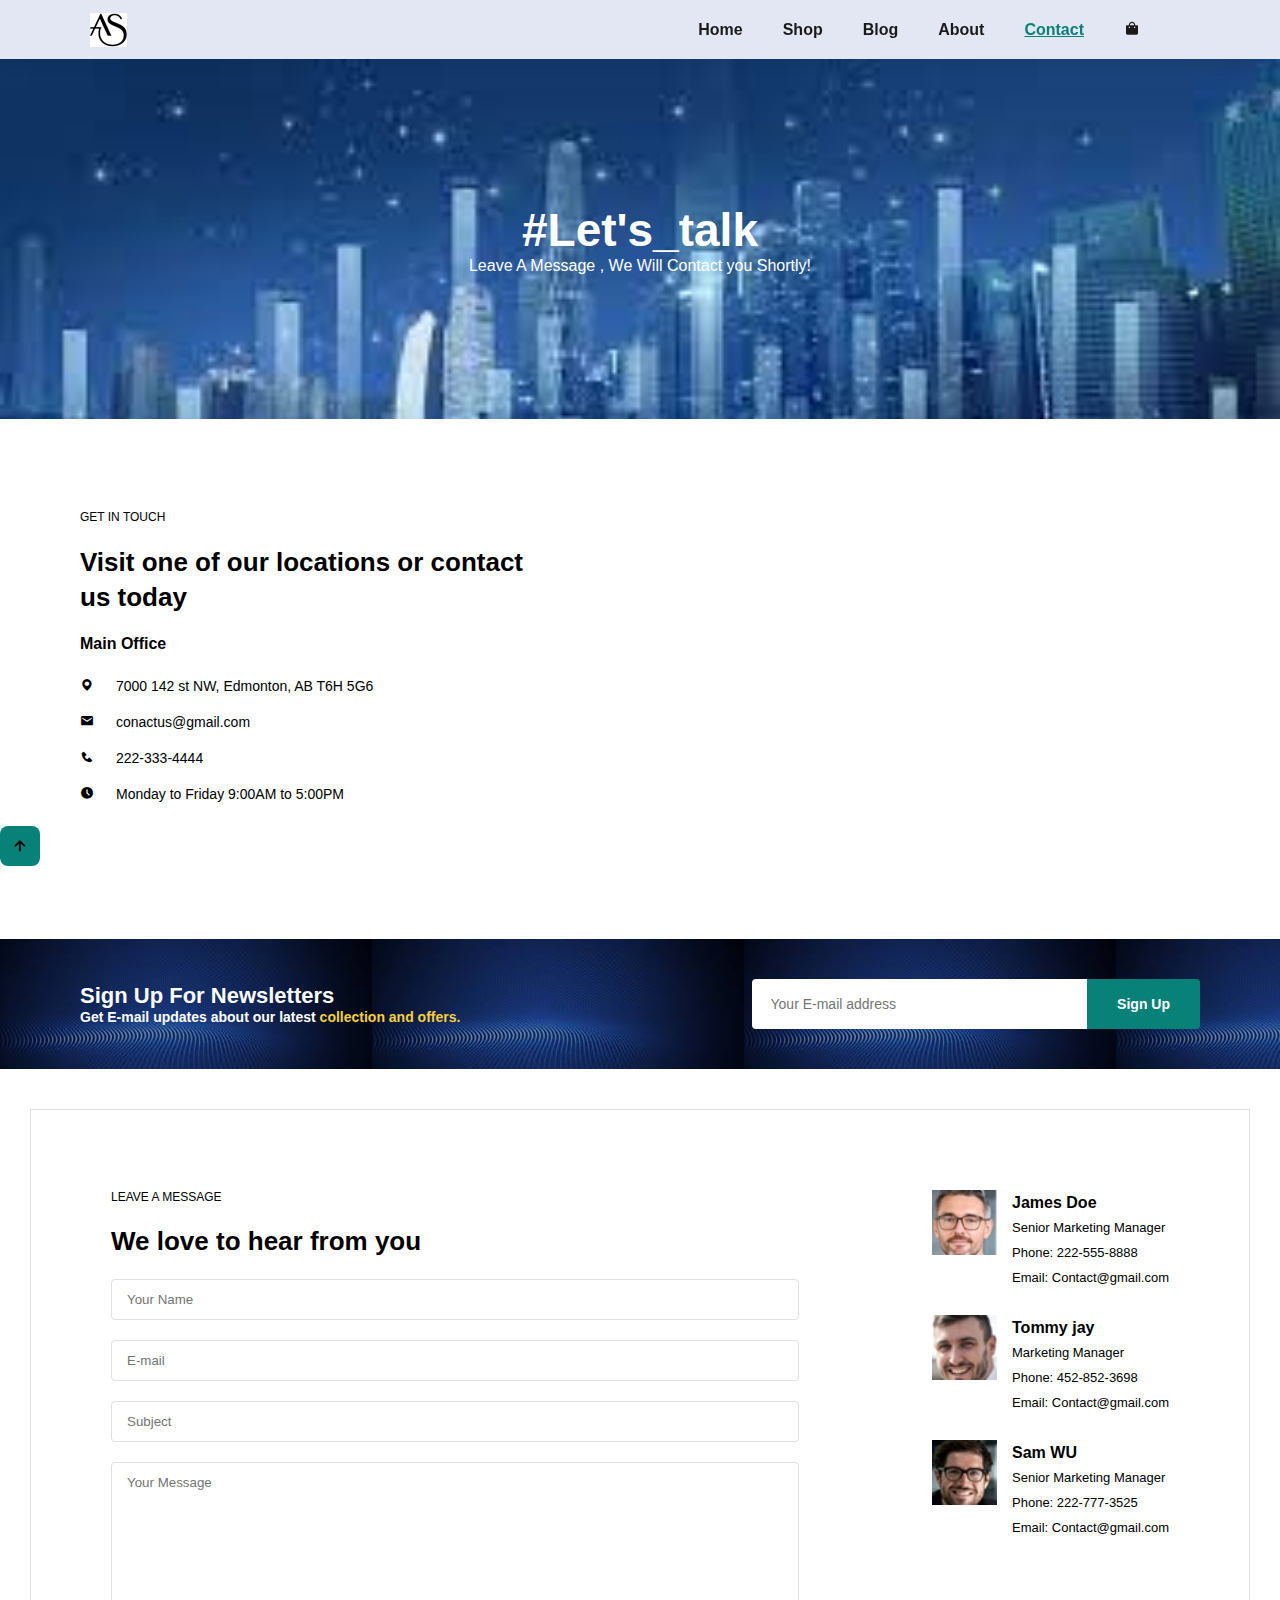
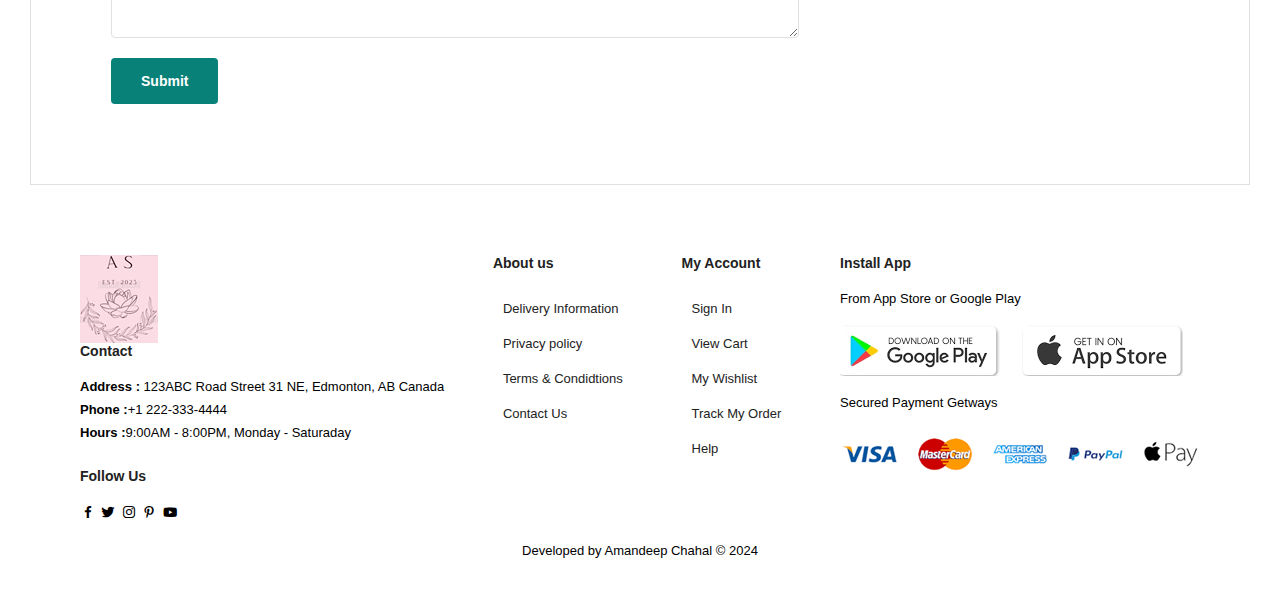
<file: contact.html>
<!DOCTYPE html>
<html lang="en">
    <head>
        <meta charset="utf-8" />
        <meta http-equiv="X-UA-Compatible" content="IE-edge" />
        <meta name="viewport" content="width=device-width, initial-scale=1" />
        <title>Ecommerce</title>
        <link rel="stylesheet" href="stylesheet.css" />
        <link href="https://unpkg.com/boxicons@2.1.4/css/boxicons.min.css" rel="stylesheet" />
    </head>
    <body>
        <section id="header">
            <a href="#" <img src="C:\Users\chaha\OneDrive\Documents\Ecommerce\image\logo.png" class="logo" alt=""></a>
            <img class="logo1" src="as.png" alt="" />
            <div>
                <ul id="navbar">
                    <li><a  href="index.html">Home</a></li>
                    <li><a  href="shop.html">Shop</a></li>
                    <li><a  href="blog.html">Blog</a></li>
                    <li><a href="about.html">About</a></li>
                    <li><a class="active" href="contact.html">Contact</a></li>
                    <li id="lg-bag">
                        <a href="cart.html"><i class="bx bxs-shopping-bag"></i></a>
                    </li>
                    <li>
                        <a href="#" id="close"> <i class="bx bx-x" id="close-icon"></i></a>
                    </li>
                </ul>
            </div>
            <div id="mobile">
                <a href="cart.html"><i class="bx bxs-shopping-bag"></i></a>
                <i id="bar" class="bx bx-menu"></i>
            </div>
        </section>

        <section id="page-header" class="contect1-header">        
                                    
            <h2>#Let's_talk</h2>                    
            <p>Leave A Message , We Will Contact you Shortly!</p>
        </section>
        
        <section id="content-details" class="section-p1">
            <div class="details">
                <span>GET IN TOUCH</span>
                <h2> Visit one of our locations or contact us today</h2>
                <h3>Main Office</h3>
            
            <div>
                <li>
                    <i class='bx bxs-map'></i>
                    <p>7000 142 st NW, Edmonton, AB T6H 5G6</p>
                </li>
                <li>
                   <i class='bx bxs-envelope'></i>
                    <p>conactus@gmail.com</p>
                </li>
                <li>
                    <i class='bx bxs-phone'></i>
                    <p>222-333-4444</p>
                </li>
                <li>
                   <i class='bx bxs-time-five'></i>
                    <p>Monday to Friday 9:00AM to 5:00PM</p>
                </li>
            </div>
            </div>
            <div class="map"> <iframe src="https://www.google.com/maps/embed?pb=!1m18!1m12!1m3!1d2369.422717480006!2d-113.50422398905442!3d53.568071957996594!2m3!1f0!2f0!3f0!3m2!1i1024!2i768!4f13.1!3m3!1m2!1s0x53a02372a28a6757%3A0x5e3c2cb6a4d3edba!2sNAIT!5e0!3m2!1sen!2sca!4v1709233251187!5m2!1sen!2sca" width="600" height="450" style="border:0;" allowfullscreen="" loading="lazy" referrerpolicy="no-referrer-when-downgrade"></iframe></div>
        </section>

           <section id="newsletter" class="section-p1 section-m1">
            <div class="newstext">
                <h4>Sign Up For Newsletters</h4>
                <p>Get E-mail updates about our latest <span>collection and offers.</span></p>
            </div>
            <div class="form">
                <input type="text" placeholder="Your E-mail address" />
                <button class="normal">Sign Up</button>
            </div>
        </section>
        <section id="form-details">
            <form action="">
                <span>LEAVE A MESSAGE</span>
                <h2>We love to hear from you</h2>
                <input type="text" placeholder="Your Name">
                  <input type="text" placeholder="E-mail">
                    <input type="text" placeholder="Subject">
                    <textarea name="" id="" cols="30" rows="10" placeholder="Your Message"></textarea>
                    <button class="normal">Submit</button>
            </form>
            <div class="people">
                <div>
                    <img src="cc.jpg">
                    <p><span>James Doe</span> Senior Marketing Manager<br> Phone: 222-555-8888<br>Email: Contact@gmail.com</p>
                </div>
                <div>
                    <img src="cc1.jpg">
                    <p><span>Tommy jay</span>  Marketing Manager<br> Phone: 452-852-3698<br>Email: Contact@gmail.com</p>
                </div>
                <div>
                    <img src="cc2.jpg">
                    <p><span>Sam WU</span> Senior Marketing Manager<br> Phone: 222-777-3525<br>Email: Contact@gmail.com</p>
                </div>
                
            </div>
        </section>

        <footer class="section-p1">
            <div class="col">
                <img class="logo" src="logo.png" alt="" />
                <h4>Contact</h4>
                <p><strong>Address :</strong> 123ABC Road Street 31 NE, Edmonton, AB Canada</p>
                <p><strong>Phone :</strong>+1 222-333-4444</p>
                <p><strong>Hours :</strong>9:00AM - 8:00PM, Monday - Saturaday</p>

                <div class="follow"></div>
                <h4>Follow Us</h4>
                <div class="icon">
                    <i class="bx bxl-facebook"></i>
                    <i class="bx bxl-twitter"></i>
                    <i class="bx bxl-instagram"></i>
                    <i class="bx bxl-pinterest-alt"></i>
                    <i class="bx bxl-youtube"></i>
                </div>
            </div>
            <div class="col">
                <h4>About us</h4>
                <a href="#">Delivery Information</a>
                <a href="#">Privacy policy</a>
                <a href="#">Terms & Condidtions</a>
                <a href="#">Contact Us</a>
            </div>
            <div class="col">
                <h4>My Account</h4>
                <a href="#">Sign In</a>
                <a href="#">View Cart</a>
                <a href="#">My Wishlist</a>
                <a href="#">Track My Order</a>
                <a href="#">Help</a>
            </div>
            <div class="col install">
                <h4>Install App</h4>
                <p>From App Store or Google Play</p>
                <div class="row1">
                    <img src="play.png" alt="" />
                </div>
                <p>Secured Payment Getways</p>
                <img src="pay.png" alt="" />
            </div>
             <div class="copyright">
        <p>Developed by Amandeep Chahal &copy; 2024</p>
    </div>
        </footer>
        <a href="#" class="top"><i class='bx bx-up-arrow-alt'></i></a>
        
        <script src="script.js"></script>
    </body>
</html>
</file>
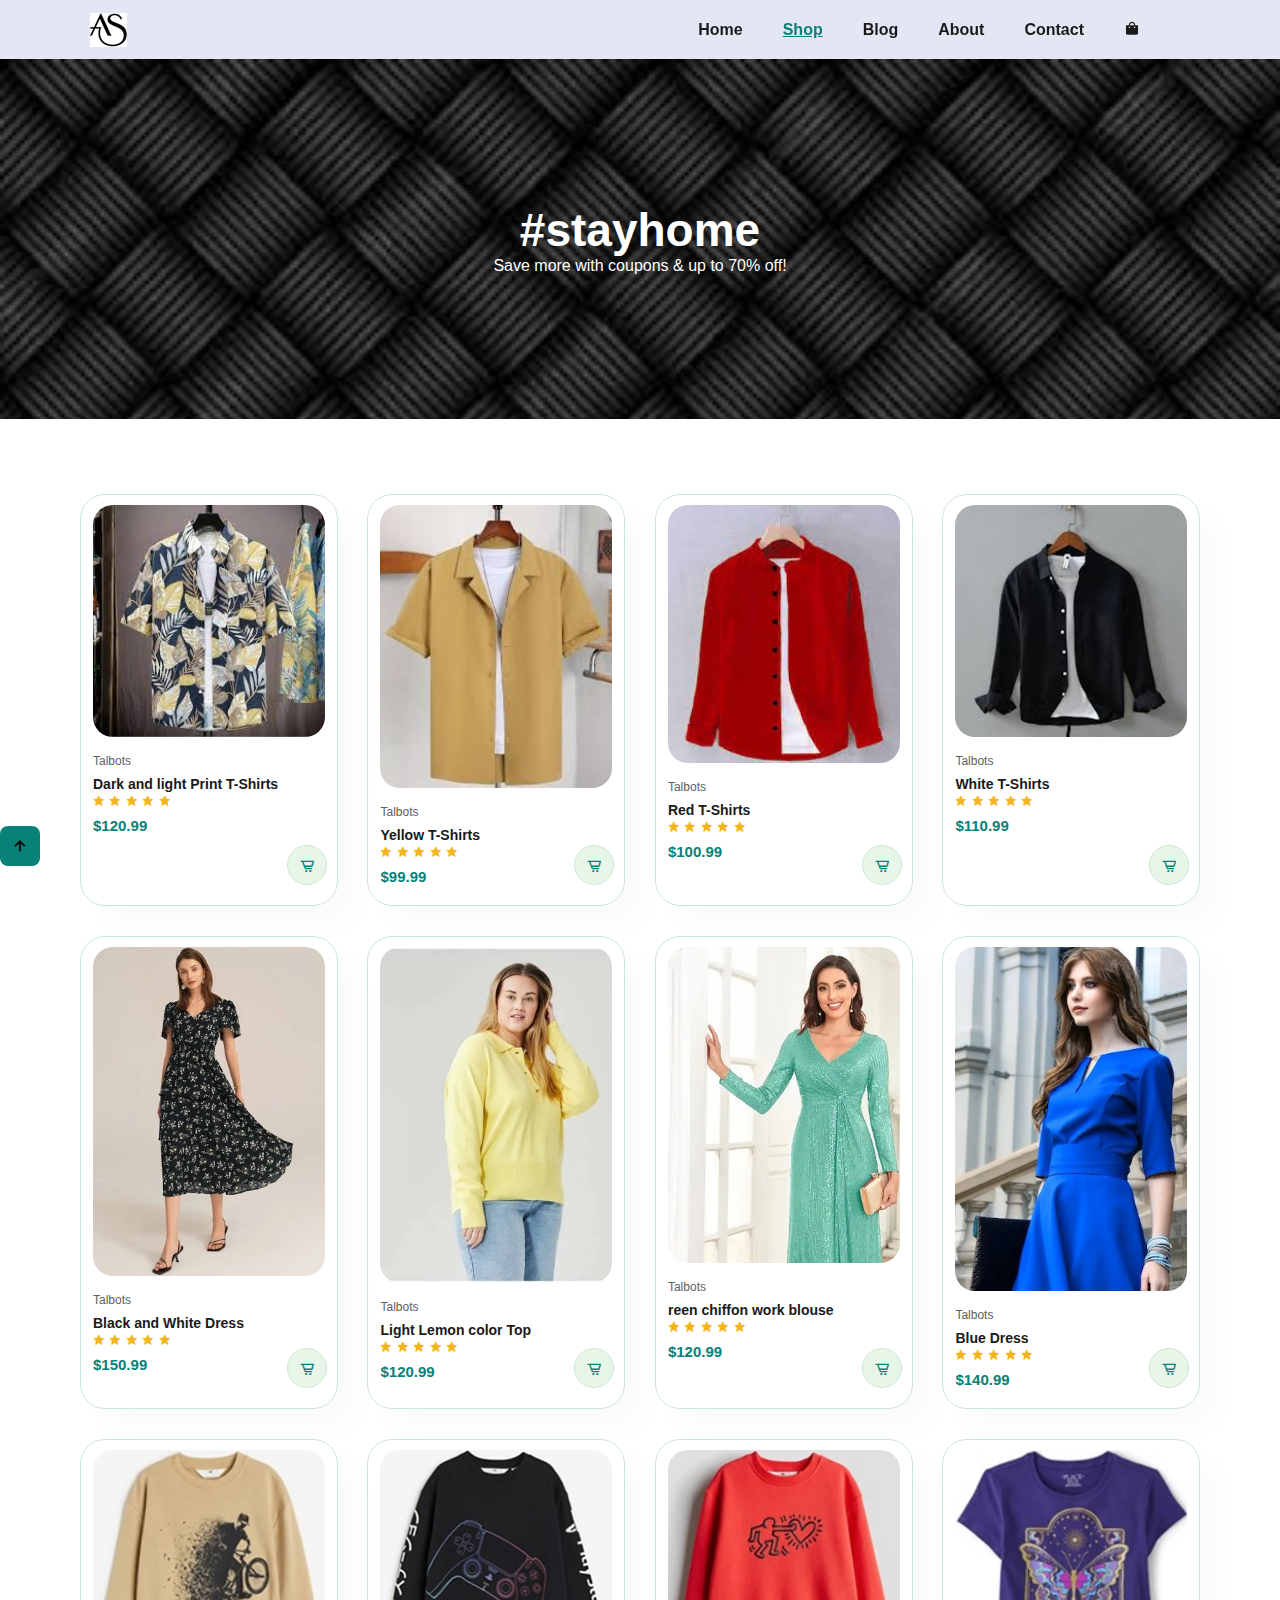
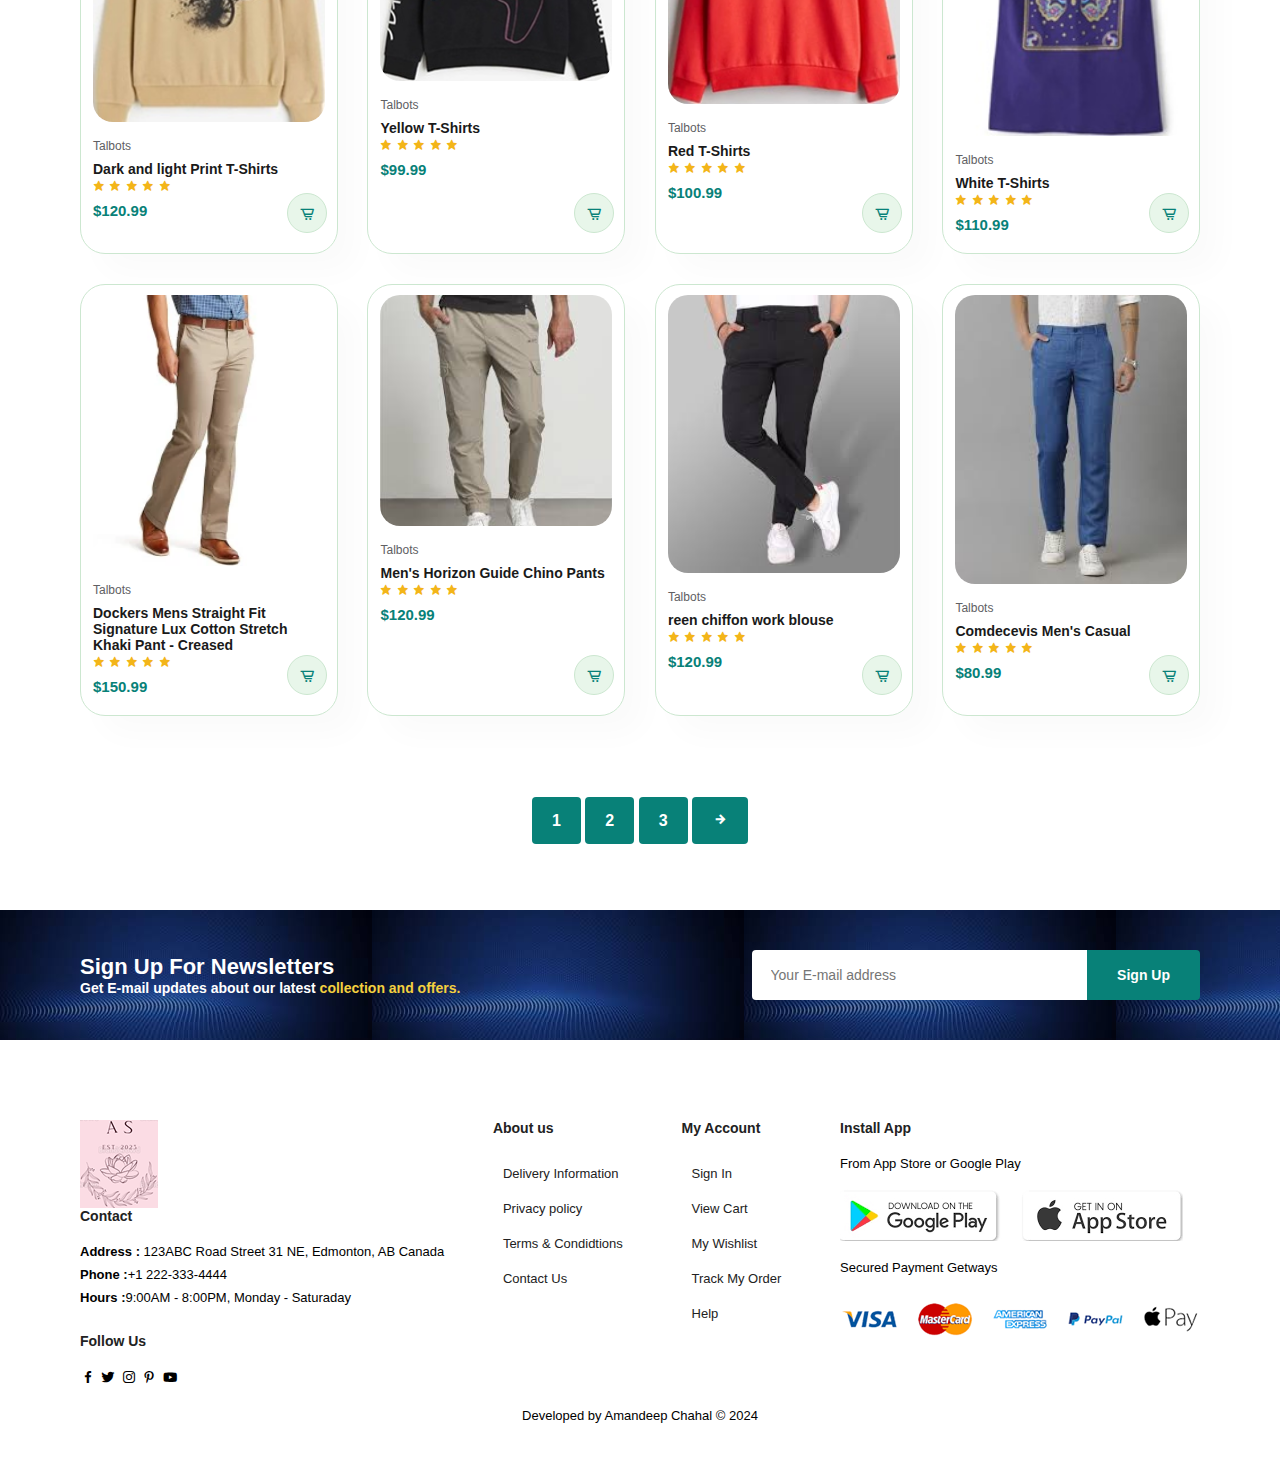
<file: shop.html>
<!DOCTYPE html>
<html lang="en">
    <head>
        <meta charset="utf-8" />
        <meta http-equiv="X-UA-Compatible" content="IE-edge" />
        <meta name="viewport" content="width=device-width, initial-scale=1" />
        <title>Ecommerce</title>
        <link rel="stylesheet" href="stylesheet.css" />
        <link href="https://unpkg.com/boxicons@2.1.4/css/boxicons.min.css" rel="stylesheet" />
    </head>
    <body>
        <section id="header">
            <a href="#" <img src="C:\Users\chaha\OneDrive\Documents\Ecommerce\image\logo.png" class="logo" alt=""></a>
            <img class="logo1" src="as.png" alt="" />
            <div>
                <ul id="navbar">
                    <li><a  href="index.html">Home</a></li>
                    <li><a class="active" href="shop.html">Shop</a></li>
                    <li><a href="blog.html">Blog</a></li>
                    <li><a href="about.html">About</a></li>
                    <li><a href="contact.html">Contact</a></li>
                    <li id="lg-bag">
                        <a href="cart.html"><i class="bx bxs-shopping-bag"></i></a>
                    </li>
                    <li>
                        <a href="#" id="close"> <i class="bx bx-x" id="close-icon"></i></a>
                    </li>
                </ul>
            </div>
            <div id="mobile">
                <a href="cart.html"><i class="bx bxs-shopping-bag"></i></a>
                <i id="bar" class="bx bx-menu"></i>
            </div>
        </section>

        <section id="page-header" class="blog-header2">        
                                    
            <h2>#stayhome</h2>                    
            <p>Save more with coupons & up to 70% off!</p>
        </section>      

        <section id="product1" class="section-p1">
           
            <div class="pro-container">
                <div class="pro" onclick="window.location.href='sproduct.html';">
                    <img src="printShirt.jpg" alt="" />
                    <div class="des">
                        <span>Talbots</span>
                        <h5>Dark and light Print T-Shirts</h5>
                        <div class="star">
                            <i class="bx bxs-star"></i>
                            <i class="bx bxs-star"></i>
                            <i class="bx bxs-star"></i>
                            <i class="bx bxs-star"></i>
                            <i class="bx bxs-star"></i>
                        </div>
                        <h4>$120.99</h4>
                    </div>
                    <a href="#"><i class="bx bx-cart-alt cart"></i></a>
                </div>

                <div class="pro" onclick="window.location.href='sproduct.html';">
                    <img src="yellowShirt.jpg" alt="" />
                    <div class="des">
                        <span>Talbots</span>
                        <h5>Yellow T-Shirts</h5>
                        <div class="star">
                            <i class="bx bxs-star"></i>
                            <i class="bx bxs-star"></i>
                            <i class="bx bxs-star"></i>
                            <i class="bx bxs-star"></i>
                            <i class="bx bxs-star"></i>
                        </div>
                        <h4>$99.99</h4>
                    </div>
                    <a href="#"><i class="bx bx-cart-alt cart"></i></a>
                </div>
                <div class="pro" onclick="window.location.href='sproduct.html';">
                    <img src="RedShirt.jpg" alt="" />
                    <div class="des">
                        <span>Talbots</span>
                        <h5>Red T-Shirts</h5>
                        <div class="star">
                            <i class="bx bxs-star"></i>
                            <i class="bx bxs-star"></i>
                            <i class="bx bxs-star"></i>
                            <i class="bx bxs-star"></i>
                            <i class="bx bxs-star"></i>
                        </div>
                        <h4>$100.99</h4>
                    </div>
                    <a href="#"><i class="bx bx-cart-alt cart"></i></a>
                </div>
                <div class="pro" onclick="window.location.href='sproduct.html';">
                    <img src="blackAndWhiteShirt.jpg" alt="" />
                    <div class="des">
                        <span>Talbots</span>
                        <h5>White T-Shirts</h5>
                        <div class="star">
                            <i class="bx bxs-star"></i>
                            <i class="bx bxs-star"></i>
                            <i class="bx bxs-star"></i>
                            <i class="bx bxs-star"></i>
                            <i class="bx bxs-star"></i>
                        </div>
                        <h4>$110.99</h4>
                    </div>
                    <a href="#"><i class="bx bx-cart-alt cart"></i></a>
                </div>

                <div class="pro">
                    <img src="dressBlack.jpg" alt="" />
                    <div class="des">
                        <span>Talbots</span>
                        <h5>Black and White Dress</h5>
                        <div class="star">
                            <i class="bx bxs-star"></i>
                            <i class="bx bxs-star"></i>
                            <i class="bx bxs-star"></i>
                            <i class="bx bxs-star"></i>
                            <i class="bx bxs-star"></i>
                        </div>
                        <h4>$150.99</h4>
                    </div>
                    <a href="#"><i class="bx bx-cart-alt cart"></i></a>
                </div>
                <div class="pro">
                    <img src="light.jpg" alt="" />
                    <div class="des">
                        <span>Talbots</span>
                        <h5>Light Lemon color Top</h5>
                        <div class="star">
                            <i class="bx bxs-star"></i>
                            <i class="bx bxs-star"></i>
                            <i class="bx bxs-star"></i>
                            <i class="bx bxs-star"></i>
                            <i class="bx bxs-star"></i>
                        </div>
                        <h4>$120.99</h4>
                    </div>
                    <a href="#"><i class="bx bx-cart-alt cart"></i></a>
                </div>
                <div class="pro">
                    <img src="lines.jpg" alt="" />
                    <div class="des">
                        <span>Talbots</span>
                        <h5>reen chiffon work blouse</h5>
                        <div class="star">
                            <i class="bx bxs-star"></i>
                            <i class="bx bxs-star"></i>
                            <i class="bx bxs-star"></i>
                            <i class="bx bxs-star"></i>
                            <i class="bx bxs-star"></i>
                        </div>
                        <h4>$120.99</h4>
                    </div>
                    <a href="#"><i class="bx bx-cart-alt cart"></i></a>
                </div>
                <div class="pro">
                    <img src="blue.jpg" alt="" />
                    <div class="des">
                        <span>Talbots</span>
                        <h5>Blue Dress</h5>
                        <div class="star">
                            <i class="bx bxs-star"></i>
                            <i class="bx bxs-star"></i>
                            <i class="bx bxs-star"></i>
                            <i class="bx bxs-star"></i>
                            <i class="bx bxs-star"></i>
                        </div>
                        <h4>$140.99</h4>
                    </div>
                    <a href="#"><i class="bx bx-cart-alt cart"></i></a>
                </div>
            
                <div class="pro">
                    <img src="cream.jpg" alt="" />
                    <div class="des">
                        <span>Talbots</span>
                        <h5>Dark and light Print T-Shirts</h5>
                        <div class="star">
                            <i class="bx bxs-star"></i>
                            <i class="bx bxs-star"></i>
                            <i class="bx bxs-star"></i>
                            <i class="bx bxs-star"></i>
                            <i class="bx bxs-star"></i>
                        </div>
                        <h4>$120.99</h4>
                    </div>
                    <a href="#"><i class="bx bx-cart-alt cart"></i></a>
                </div>

                <div class="pro">
                    <img src="blackForKids.jpg" alt="" />
                    <div class="des">
                        <span>Talbots</span>
                        <h5>Yellow T-Shirts</h5>
                        <div class="star">
                            <i class="bx bxs-star"></i>
                            <i class="bx bxs-star"></i>
                            <i class="bx bxs-star"></i>
                            <i class="bx bxs-star"></i>
                            <i class="bx bxs-star"></i>
                        </div>
                        <h4>$99.99</h4>
                    </div>
                    <a href="#"><i class="bx bx-cart-alt cart"></i></a>
                </div>
                <div class="pro">
                    <img src="redforkids.jpg" alt="" />
                    <div class="des">
                        <span>Talbots</span>
                        <h5>Red T-Shirts</h5>
                        <div class="star">
                            <i class="bx bxs-star"></i>
                            <i class="bx bxs-star"></i>
                            <i class="bx bxs-star"></i>
                            <i class="bx bxs-star"></i>
                            <i class="bx bxs-star"></i>
                        </div>
                        <h4>$100.99</h4>
                    </div>
                    <a href="#"><i class="bx bx-cart-alt cart"></i></a>
                </div>
                <div class="pro">
                    <img src="purpal.jpg" alt="" />
                    <div class="des">
                        <span>Talbots</span>
                        <h5>White T-Shirts</h5>
                        <div class="star">
                            <i class="bx bxs-star"></i>
                            <i class="bx bxs-star"></i>
                            <i class="bx bxs-star"></i>
                            <i class="bx bxs-star"></i>
                            <i class="bx bxs-star"></i>
                        </div>
                        <h4>$110.99</h4>
                    </div>
                    <a href="#"><i class="bx bx-cart-alt cart"></i></a>
                </div>

                <div class="pro">
                    <img src="shopping.webp" alt="" />
                    <div class="des">
                        <span>Talbots</span>
                        <h5>Dockers Mens Straight Fit Signature Lux Cotton Stretch Khaki Pant - Creased</h5>
                        <div class="star">
                            <i class="bx bxs-star"></i>
                            <i class="bx bxs-star"></i>
                            <i class="bx bxs-star"></i>
                            <i class="bx bxs-star"></i>
                            <i class="bx bxs-star"></i>
                        </div>
                        <h4>$150.99</h4>
                    </div>
                    <a href="#"><i class="bx bx-cart-alt cart"></i></a>
                </div>
                <div class="pro">
                    <img src="creamPant.jpg" alt="" />
                    <div class="des">
                        <span>Talbots</span>
                        <h5>Men's Horizon Guide Chino Pants</h5>
                        <div class="star">
                            <i class="bx bxs-star"></i>
                            <i class="bx bxs-star"></i>
                            <i class="bx bxs-star"></i>
                            <i class="bx bxs-star"></i>
                            <i class="bx bxs-star"></i>
                        </div>
                        <h4>$120.99</h4>
                    </div>
                    <a href="#"><i class="bx bx-cart-alt cart"></i></a>
                </div>
                <div class="pro">
                    <img src="blackpants.jpg" alt="" />
                    <div class="des">
                        <span>Talbots</span>
                        <h5>reen chiffon work blouse</h5>
                        <div class="star">
                            <i class="bx bxs-star"></i>
                            <i class="bx bxs-star"></i>
                            <i class="bx bxs-star"></i>
                            <i class="bx bxs-star"></i>
                            <i class="bx bxs-star"></i>
                        </div>
                        <h4>$120.99</h4>
                    </div>
                    <a href="#"><i class="bx bx-cart-alt cart"></i></a>
                </div>
                <div class="pro">
                    <img src="bluePants.jpg" alt="" />
                    <div class="des">
                        <span>Talbots</span>
                        <h5>Comdecevis Men's Casual</h5>
                        <div class="star">
                            <i class="bx bxs-star"></i>
                            <i class="bx bxs-star"></i>
                            <i class="bx bxs-star"></i>
                            <i class="bx bxs-star"></i>
                            <i class="bx bxs-star"></i>
                        </div>
                        <h4>$80.99</h4>
                    </div>
                    <a href="#"><i class="bx bx-cart-alt cart"></i></a>
                </div>
            </div>
        </section>

        <section id="pagination" class="section-p1">
            <a href="#">1</a>
            <a href="#">2</a>
            <a href="#">3</a>
            <a href="#"><i class='bx bx-right-arrow-alt'></i></a>
        </section>

        <section id="newsletter" class="section-p1 section-m1">
            <div class="newstext">
                <h4>Sign Up For Newsletters</h4>
                <p>Get E-mail updates about our latest <span>collection and offers.</span></p>
            </div>
            <div class="form">
                <input type="text" placeholder="Your E-mail address" />
                <button class="normal">Sign Up</button>
            </div>
        </section>

        <footer class="section-p1">
            <div class="col">
                <img class="logo" src="logo.png" alt="" />
                <h4>Contact</h4>
                <p><strong>Address :</strong> 123ABC Road Street 31 NE, Edmonton, AB Canada</p>
                <p><strong>Phone :</strong>+1 222-333-4444</p>
                <p><strong>Hours :</strong>9:00AM - 8:00PM, Monday - Saturaday</p>

                <div class="follow"></div>
                <h4>Follow Us</h4>
                <div class="icon">
                    <i class="bx bxl-facebook"></i>
                    <i class="bx bxl-twitter"></i>
                    <i class="bx bxl-instagram"></i>
                    <i class="bx bxl-pinterest-alt"></i>
                    <i class="bx bxl-youtube"></i>
                </div>
            </div>
            <div class="col">
                <h4>About us</h4>
                <a href="#">Delivery Information</a>
                <a href="#">Privacy policy</a>
                <a href="#">Terms & Condidtions</a>
                <a href="#">Contact Us</a>
            </div>
            <div class="col">
                <h4>My Account</h4>
                <a href="#">Sign In</a>
                <a href="#">View Cart</a>
                <a href="#">My Wishlist</a>
                <a href="#">Track My Order</a>
                <a href="#">Help</a>
            </div>
            <div class="col install">
                <h4>Install App</h4>
                <p>From App Store or Google Play</p>
                <div class="row1">
                    <img src="play.png" alt="" />
                </div>
                <p>Secured Payment Getways</p>
                <img src="pay.png" alt="" />
            </div>
             <div class="copyright">
        <p>Developed by Amandeep Chahal &copy; 2024</p>
    </div>
        </footer>
        <a href="#" class="top"><i class='bx bx-up-arrow-alt'></i></a>
        
        <script src="script.js"></script>
    </body>
</html>
</file>
<file: stylesheet.css>
*{
     margin: 0;
     padding: 0;
     box-sizing: border-box;
     font-family: 'Spartan', sans-serif;
}
 h1{
     font-size: 50px;
     line-height: 64px;
     color: #222;
}
 h2{
     font-size: 46px;
     line-height: 54px;
     color: #black;
}
 h4{
     font-size: 20px;
     color: #222;
}
 h6{
     font-weight: 700;
     font-size: 12px;
}
/* p{
     font-size: 16px;
     color: #465b52;
     margin: 15px 0 20px 0;
}*/
 #section-p1 .col img{
     border-radius: 10px;
}
 .section-p1{
     padding: 40px 80px;
}
 .section-m1{
     margin: 40px 0;
}
 button.normal{
     font-size: 14px;
     font-weight: 600;
     padding: 15px 30px;
     color: #000;
     background-color: #fff;
     border-radius: 4px;
     cursor: pointer;
     border: none;
     outline: none;
     transition: 0.2s;
}
 button.white{
     font-size: 13px;
     font-weight: 600;
     padding: 11px 18px;
     color: #fff;
     background-color: transparent;
     border-radius: 4px;
     cursor: pointer;
     border: 1px solid #fff;
     outline: none;
     transition: 0.2s;
}
 body{
     width: 100%;
}
/* Header start */
 #header {
     display: flex;
     align-items: center;
     justify-content: space-between;
     padding: 20px 80px;
     background: #E3E6F3;
     box-shadow: 0 5px 15px rgba(0, 0, 0, 0.06);
     z-index: 999;
     position: sticky;
     top: 0;
     left: 0;
}
 .logo1 {
     position: absolute;
     padding: 10px;
}
 #navbar{
     display: flex;
     align-items: center;
     justify-content: center;
}
 #navbar li{
     list-style: none;
     padding: 0 20px;
     position: relative;
}
 #navbar li a{
     text-decoration: none;
     font-size: 16px;
     font-weight: 600;
     color: #1a1a1a;
     transition: 0.3s ease;
}
 #navbar li a:hover,
  #navbar li a.active{
  	text-decoration: underline;
     color: #088178;
}
 #navbar li a.active::after,
  #navbar li a:hover::after
  {
     contain: "";
     width: 30%;
     height: 2px;
     background: #088178;
     position: absolute;
     bottom: -4px;
     left: 20px;
}

#product1 p{
    color: black;
    margin-top: 20px;
}


 #mobile {
     display: none;
     align-items: center;
}
 #close{
     display: none;
}
/*Home Page*/
 #hero{
 	background-image: url("aaa.jpg");
     height: 90vh;
     width: 100%;
     background-position: top 25% right 0;
     padding: 0 80px;
     display: flex;
     flex-direction: column;
     align-items: flex-start;
     justify-content: center;
    
}
 #hero h4{
     padding-bottom: 15px;
}
 #hero h1{
     color:#088178 ;
}
#hero p{
    color: brown;
}

 #hero button{
     background-image: url("button.jpg");
     background-color: transparent;
     color:#088178 ;
     cursor: pointer;
     font-weight: 700;
     font-size: 20px;
     border: 0;
     margin-top: 60px;
     padding: 10px 10px 10px 10px;
    border-radius: 8px;

}
 .row {
     display: flex;
     flex-direction: row-reverse;

}
 #feature{
     display: flex;
     align-items: center;
     justify-content: space-between;
     flex-wrap: wrap;
}
 #feature .fe-box{
     width: 180px;
     text-align: center;
     padding: 25px 15px;
     box-shadow: 20px 20px 34px rgba(0, 0, 0, 0.03);
     border: 1px solid #cce7d0;
     border-radius: 4px;
     margin: 15px 0;
}
 #feature .fe-box:hover{
     box-shadow: 10px 10px 54px rgba(70, 62, 221, 0.1);
}
 #feature .fe-box img{
     width: 100%;
     margin-bottom: 10px;
}
 #feature .fe-box h6{
     display: inline-block;
     padding: 9px 8px 6px 8px;
     line-height: 1;
     border-radius:4px ;
     color: #088178;
     background-color: #ECBFB5;
}
 #feature .fe-box:nth-child(2) h6{
     background-color: #d1e8f2;
}
 #feature .fe-box:nth-child(3) h6{
     background-color: #B1DDAC;
}
 #feature .fe-box:nth-child(4) h6{
     background-color: #cdd4f8;
}
 #feature .fe-box:nth-child(5) h6{
     background-color: #D29EAB;
}
 #feature .fe-box:nth-child(6) h6{
     background-color: #fff2e5;
}
 #product1{
     text-align: center;
}
 #product1 .pro-container{
     display: flex;
     justify-content: space-between;
     padding-top: 20px;
     flex-wrap: wrap;
}
 #product1 .pro{
     width: 23%;
     min-width:250px ;
     padding: 10px 12px;
     border: 1px solid #cce7d0;
     border-radius: 25px;
     cursor: pointer;
     box-shadow: 20px 20px 30px rgba(0, 0, 0, 0.02);
     margin: 15px 0;
     transition: 0.2s ease;
     position: relative;
}
 #product1 .pro:hover{
     box-shadow: 20px 20px 30px rgba(0, 0, 0, 0.06);
}
 #product1 .pro img{
     width: 100%;
     border-radius: 20px;
}
 #product1 .pro .des{
     text-align: start;
     padding: 10px 0;
}
 #product1 .pro .des span{
     color: #606063;
     font-size: 12px;
}
 #product1 .pro .des h5{
     padding-top: 7px;
     color: #1a1a1a;
     font-size: 14px;
}
 #product1 .pro .des i{
     font-size: 12px;
     color: rgb(243, 181, 25);
}
 #product1 .pro .des h4{
     padding-top: 7px;
     font-size: 15px;
     font-weight: 700;
     color: #088178;
}
 #product1 .pro .cart{
     width: 40px;
     height: 40px;
     line-height: 40px;
     border-radius: 50px;
     background-color: #e8f6ea;
     font-weight: 500;
     color: #088178;
     border: 1px solid #cce7d0;
     bottom: 20px;
     right: 10px;
     position: absolute;
}
 #banner{
     display: flex;
     flex-direction:column ;
     justify-content: center;
     align-items: center;
     text-align: center;
     background-image: url("banner.jpg");
     width: 100%;
     height: 40vh;
     background-size:cover ;
     background-position: center;
}
 #banner h4{
     color: #fff;
     font-size: 16px;
}
 #banner h2{
     color: #fff;
     font-size: 30px;
     padding: 10px 0;
}
 #banner h2 span{
     color: #ef3636;
}
 #banner button:hover{
     background-color: #088178;
     color: #fff;
}
 #sm-banner{
     display: flex;
     justify-content: space-between;
     flex-wrap: wrap;
}
 #sm-banner .banner-box{
     display: flex;
     flex-direction:column ;
     justify-content: center;
     align-items: flex-start;
     background-image: url("images.jpg");
     min-width: 750px;
     height: 60vh;
     background-size:cover ;
     background-position: center;
     padding: 30px;
}
 #sm-banner .banner-box2{
     background-image: url("image.jpg");
}
 #sm-banner h4{
     color:#088178 ;
     font-size: 20px;
     font-weight: 300;
}
 #sm-banner h2{
     color:#088178 ;
     font-size: 28px;
     font-weight: 800;
}
 #sm-banner span{
     color:#088178 ;
     font-size: 14px;
     font-weight: 500;
     padding-bottom: 15px;
}
 #sm-banner .banner-box:hover button{
     background:#088178 ;
     border: 1px solid #088178;
}
 #banner3{
     display: flex;
     justify-content: space-between;
     flex-wrap: wrap;
     padding: 0 80px;
}
 #banner3 .banner-box{
     display: flex;
     flex-direction:column ;
     justify-content: center;
     align-items: flex-start;
     background-image: url("image2.avif");
     min-width: 30%;
     height: 50vh;
     background-size:cover ;
     background-position: center;
     padding: 20px;
     margin-bottom: 20px;
}
 #banner3 .banner-box2{
     background-image: url("image3.jpg");
}
 #banner3 .banner-box3{
     background-image: url("image4.jpg");
}
 #banner3 h2{
     color: #2E4053;
     font-size: 22px;
     font-weight: 900;
}
 #banner3 h3{
     color: #7D3C98 ;
     font-weight:800 ;
     font-size: 15px;
}
 #newsletter{
     display: flex;
     justify-content: space-between;
     flex-wrap: wrap;
     align-items: center;
     background-image: url("banner1.jpg");
     padding: 40px 80px;
}
 #newsletter h4{
     font-size: 22px;
     font-weight: 700;
     color: #fff;
}
 #newsletter p{
     font-size: 14px;
     font-weight: 600;
     color: #fff;
}
 #newsletter p span{
     color: #F4D03F;
}
 #newsletter .form{
     display: flex;
     width: 40%;
}
 #newsletter input{
     height: 3.125rem;
     padding: 0 1.25em;
     font-size: 14px;
     width: 100%;
     border: 1px solid transparent;
     border-radius: 4px;
     outline: none;
     border-top-right-radius: 0;
     border-bottom-right-radius: 0;
}
 #newsletter button{
     background-color: #088178;
     color:#fff;
     white-space: nowrap;
     border-top-left-radius: 0;
     border-bottom-left-radius: 0;
}
 footer{
     display: flex;
     flex-wrap: wrap;
     justify-content: space-between;
}
 footer .col{
     display: flex;
     flex-direction: column;
     align-items: flex-start;
     margin-bottom: 20px;
}
 footer .logo1{

     margin-bottom: 30px;
}
 footer h4{
     font-size: 14px;
     padding-bottom: 20px;
}
 footer p{
    color: black;
     font-size: 13px;
     margin: 0 0 8px 0;
}
 footer a{
     font-size: 13px;
     text-decoration: none;
     color: #222;
     margin: 10px;
}
 footer .follow{
     margin-top:20px ;
}
 footer.follow i{
     color: #465b52;
     padding-right: 4px;
     cursor: pointer;
}

 footer .install img{
     margin: 10px 0 15px 0;
}
 footer .follow i:hover,
  footer a:hover{
     color: #088178;
}
footer .icon i:hover{
     color: #088178;
}
footer .copyright{
    width: 100%;
    text-align: center;
}



 .my-image-main-page {
     margin-top: -50px;
     margin-left: 650px;
     height: 100%;
     width: 50%;
}

/*********************************************/
/*****************Media Query*****************/
/**********************************************/
 @media (max-width: 799px) {
    #section-p1 {
        padding: 40px 40px;
    }
    #navbar {
        display: flex;
        flex-direction: column;
        align-items: flex-start;
        justify-content: flex-start;
        position: fixed;
        top: 0;
        right: -300px;
        width: 300px;
        height: 100vh;
        background-color: #E3E6F3;
        box-shadow: 0 40px 60px rgba(0, 0, 0, 0.1);
        padding: 80px 0 0 10px;
        transition: 0.3s;
    }
    #navbar.active {
        right: 0px;
    }
    #navbar li {
        margin-bottom: 25px;
    }
    #mobile {
        display: flex;
        align-items: center;
    }
    #mobile i {
        color: #1a1a1a;
        font-size: 24px;
        padding-left: 20px;
    }
    #close {
        position: absolute;
        top: 30px;
        left: 30px;
        color: #222;
        font-size: 24px;
        display: initial;
    }
    #lg-bag {
        display: none;
    }
 #hero {
    height: 90vh;
    padding: 0 80px;
    background-position: top 30% right 30%;
    }
    #feature {
    justify-content: center;
    }
    #feature .fe-box {
   
    margin: 15px 15px;
}   
#product1 .pro-container {
    
    justify-content: center;
    
}
#product1 .pro {   
    margin: 15px;   
}
#banner { 
    height: 30vh;    
}
#sm-banner .banner-box{
    min-width: 100%;
    height: 30vh; 
}
#banner3 {
    padding: 0 40px;
}
 #banner3 .banner-box {
         width:28%;
    }
 #newsletter .form{
         width: 70%;
    }

}

/*************************************/
/******iPhoneX Media Query***********/
/*************************************/
/*@media (min-width: 477px)*/
@media (max-width: 524px) {
     .section-p1{
         padding: 20px;
    }
     #header{
         padding: 10px 30px;
    }
     h4{
         font-size: 20px;
    }
     h1{
         font-size: 38px;
    }
     h2{
         font-size: 30px;
    }
     p{
        padding-top: 20px;
         font-size: 10px;
    }
     #hero{
         padding: 0 20px;
         background-position: 65%;
    }
     #feature{
         justify-content: space-between;
    }
     #feature .fe-box{
         width: 200px;
         margin: 0 0 15px 0;
    }
     #product1 .pro{
         width: 100%;
    }
     #banner{
         height: 40vh;
    }
     #sm-banner .banner-box{
         height: 40vh;
    }
     #sm-banner .banner-box2{
         margin-top: 40px;
    }
     #banner3{
         padding: 0 20px;
    }
     #banner3 .banner-box{
         width: 100%;
    }
     .newsletter .form{
         width: 100%;
    }
     #newsletter{
         padding: 40px 20px;
    }
    
    footer .copyright{
        text-align: start;
    }
        /*Single Product*/
#prodetails {
    display: flex;
    flex-direction: column;
}
#prodetails .single-pro-image {
    width: 70%;
    margin-right: 50px;
}
#prodetails .single-pro-details{
    width: 100%;
    
}

}
/**********************/
/*Shop page*/
/*********************/
 #page-header{
    background-image: url("banner3.jpg");
    width: 100%;
    height: 40vh;
    background-size: cover;
    display: flex;
    justify-content: center;
    text-align: center;
    flex-direction: column;
    padding: 14px;
 }
 #page-header h2{
    color: #fff;
 }
 #page-header.blog-header2 p{
    color: white;
 }
 #pagination {
    text-align: center;
    
 }
 #pagination a{
    text-decoration: none;
    text-align: center;
    background-color: #088178;
    padding: 15px 20px;
    border-radius: 4px;
    color: #fff;
    font-weight: 600;
 }
 #pagination a i{
    font-size: 16px;
    font-weight: 600;

 }
/******************/
/*Single Product */
/****************/

#prodetails{
    display: flex;
    margin-top: 20px;
}
#prodetails .single-pro-image{
    width: 40%;
    margin-right: 50px;
}
.small-img-group{
    display: flex;
    justify-content: space-between;
}
.small-img-col {
    flex-basis: 24%;
    cursor: pointer;
}

#prodetails .single-pro-details{
    width: 50%;
    padding-top: 30px;
}
#prodetails .single-pro-details h4{
    padding: 40px 0 20px 0;
}
#prodetails .single-pro-details h2{
    font-size: 26px;
}
#prodetails .single-pro-details select{
    display: block;
    padding: 5px 10px ;
    margin-bottom: 10px;
}
#prodetails .single-pro-details  input{
    width: 50px;
    height: 47px;
    padding-left: 10px;
    font-size: 16px;
    margin-right: 10px;
}
#prodetails .single-pro-details  input:focus{
    outline: none;
    }

#prodetails .single-pro-details button{
    background: #088178;
    color: #FFF;
}
#prodetails .single-pro-details span {
    line-height:25px ;
}   

/******************/
/****Blog Page****/
/****************/

#page-header.blog-header1{
      background-image: url("banner4.jpg");
}
#page-header.blog-header1 p{
color: white;
}
#blog{
    padding: 150px 150px 0 150px;
}
#blog .blog-box{
    display: flex;
    align-items: center;
    width: 100%;
    position: relative;
    padding-bottom: 90px;
}
#blog .blog-img{
    width: 50%;
    margin-right: 40px;
}
#blog img{
    width: 100%;
    height: 300px;
    object-fit: cover;
}
#blog .blog-details{
    width: 50%;    
}
#blog .blog-details a{
    text-decoration: none;
    font-size: 11px;
    color: #000;
    font-weight: 700;
    position: relative;
    transition: 0.5s;
}
#blog .blog-details a::after {
    contain: "";
    width: 50px;
    height: 1px;
    background-color: #000;
    position: absolute;
    top: 4px;
    right: -60px;
}
#blog .blog-details p{
color: black;
}
#blog .blog-details a:hover{
    color:#088178 ;
}
#blog .blog-details a:hover::after{
    background-color:#088178 ;
}
#blog .blog-box h1{
    position: absolute;
    top: -40px;
    left: 0;
    font-size: 70px;
    font-weight: 700;
    color: #c9cbce;
    z-index: -9;
}


@media(max-width:677px){
    #blog{
    padding: 100px 20px 0 20px;
}
#blog .blog-box{
   display: flex;
   flex-direction: column;
   align-items: flex-start; 
}
#blog .blog-img{
    width: 100%;
    margin-right: 0px;
    margin-bottom: 30px;
}

#blog .blog-details{
    width: 100%;
}
}

/**********************/
/****About page*******/
/********************/
#page-header.about-header{
    background-image: url("banner5.jpg");

}
#page-header.about-header h2, p{
    color: black;
}
#about-head{
    display: flex;
    align-items:center ;
}
#about-head img{
    width: 50%;
    height: auto;
}
#about-head div{
    padding-left: 40px;
}
#about-app{
    text-align: center;
}
#about-app .video{
    width: 70%;
    height: 100%;
    margin: 30px auto 0 auto;
}
#about-app .video video{
    width: 100%;
    height: 100%;
    border-radius: 20px;
}

/******************/
/*Media About Page*/
/******************/
@media (max-width: 524px) {
#about-head{
    flex-direction: column;
}
#about-head img {
    width: 100%;
    margin-bottom: 20px;
  } 
 #about-head p{
    font-size: 15px;
 }
 #about-app .video{
    width: 100%;   
}
}

/***************************/
/******Contact Page********/
/*************************/
#page-header.contect1-header{
    background-image: url("banner6.jpg");
}
#page-header.contect1-header p{
   color: white;
}
#content-details{
    display: flex;
    align-items: center;
    justify-content: space-between;
}
#content-details .details{
    width: 40%;
}
#content-details .details span,
#form-details form span{
font-size: 12px;
}

#content-details .details h2 {
    font-size: 26px;
    line-height: 35px;
    padding: 20px 0;
    }

    #content-details .details h3{
    font-size: 16px;
    padding-bottom: 15px;
    }

    #content-details .details li{
        list-style: none;
        display: flex;
        padding: 10px 0;
    }
    #content-details .details li i{
        font-size: 14px;
        padding-right: 22px;
    }
    #content-details .details li p{
        margin: 0;
        font-size: 14px;
    }
    #content-details .map{
        width: 55%;
        height: 400px;
    }
    #content-details .map iframe{
        width: 100%;
        height: 100%;
    }

/* form   */
#form-details form{
    width: 65%;
    display: flex;
    flex-direction: column;
    align-items: flex-start;
}
#form-details form h2{
    font-size: 26px;
    line-height: 35px;
    padding: 20px 0;
}#form-details{
    display: flex;
    justify-content: space-between;
    margin: 30px;
    padding: 80px;
    border:  1px solid #e1e1e1;
}

#form-details form input,
#form-details form textarea{
    width: 100%;
    padding: 12px 15px;
    outline: none;
    margin-bottom: 20px;
    border: 1px solid #e1e1e1;
    border-radius: 4px;
}
#form-details form button{
    background-color: #088178;
    color: #fff;
}
#form-details .people div{
    padding-bottom: 25px;
    display: flex;
    align-items: flex-start;
}
#form-details .people div img{
    width: 65px;
    height: 65px;
    object-fit: cover;
    margin-right: 15px;
}
#form-details .people div p{
    margin: 0;
    font-size: 13px;
    line-height: 25px;
}
#form-details .people div p span{
    display: block;
    font-size:16px;
    font-weight: 600;
    color: #000;
}


/*  contact page  */
@media (max-width: 799px){
#form-details{
    padding: 40px;
}
#form-details form{
    width: 50%;
}
}


@media(max-width:677px){
   #content-details{
    flex-direction: column;
   } 
   #content-details .details{
    width: 100%;
    margin-bottom: 30%;
   }
   #content-details .map{
    width: 100%;
   }
   #form-details{
    margin: 10px;
    padding: 30px 10px;
    flex-wrap: wrap;
   }
   #form-details form{
    width: 100%;
    margin-bottom: 30px;
   }
}
/*Cert Page*/
#cart{
   overflow-x: auto;
}
#cart table{
    width:100%;
    border-collapse: collapse;
    table-layout: fixed;
    white-space: nowrap;
}
#cart table img{
    width: 20%;
}
#cart table td:nth-child(1){
    width: 100px;
    text-align: center;
}
#cart table td:nth-child(2){
    width: 150px;
    text-align: center;
}
#cart table td:nth-child(3){
    width: 250px;
    text-align: center;
}
#cart table td:nth-child(4),
#cart table td:nth-child(5),
#cart table td:nth-child(6)
{
    width: 100px;
    text-align: center;
}
#cart table td:nth-child(5) input{
    width: 70px;
    padding: 10px 5px 10px 15px;
}
#cart table thead{
    border: 1px solid #e2e9e1;
    border-left: none;
    border-right: none;
}
#cart table thead td{
    font-weight: 700;
    text-transform:uppercase;
    font-size: 13px;
    padding: 18px 0;
}
#cart table tbody tr td{
    padding-top: 15px;
}
#cart table tbody td{
    font-size: 13px;
}

#cart-add{
    display: flex;
    flex-wrap: wrap;
    justify-content: space-between;
}
#coupon{
    width: 50%;
    margin-bottom: 30px;
}
#coupon h3{
    padding-bottom: 15px;
}
#coupon input{
    padding: 10px 20px;
    outline: none;
    width: 60%;
    margin-right: 10px;
    border: 1px solid #e2e9e1;
}

#coupon button,
#subtotal button{
    background-color: #088178;
    color: #fff;
    padding: 12px 20px;
}

#subtotal{
    width: 50%;
    margin-bottom: 30px;
    border: 1px solid #e2e9e1;
    padding: 30px;
}
#subtotal table{
    border-collapse: collapse;
    width: 100%;
    margin-bottom: 20px;
}
#subtotal table td{
    width: 50%;
    border: 1px solid #e2e9e1;
    padding: 10px;
    font-size: 13px;
}
#subtotal h3{
    padding-bottom: 13px;
}
@media(max-width:677px){
    
#cart-add{
  flex-direction: column;
    }
    #coupon{
        width: 100%;
    }
    #subtotal{
        width: 100%;
        padding: 20px;
    }
}
#page-header.contect2-header0{
    background-image: url("banner7.jpg");
}
#page-header.contect2-header0 p{
    color: white;
}

.top{
    position: fixed;
    bottom: 2.1rem;
    right: 2,1;
}
.top i{
    color: #000;
    background: #088178;
    font-size: 20px;
    padding: 10px;
    border-radius: 0.5rem;

}

@media(max-width: 799px){
#icons{
        display: inline-flex;
    }

    #check:checked~.icons #menu-icon{
        display: none;
    }
        .icons #close-icon
    {
    display: none;
    }
    #check:checked~.icons #close-icon{
        display: block;
    }
#check:checked~.navbar{
        height: 17.7rem;
    }
    #check:checked~.navbar a{
        transform: translateY(0);
        opacity: 1;
        transition-delay: calc(.15s * var(--i));
    }
}
</file>
